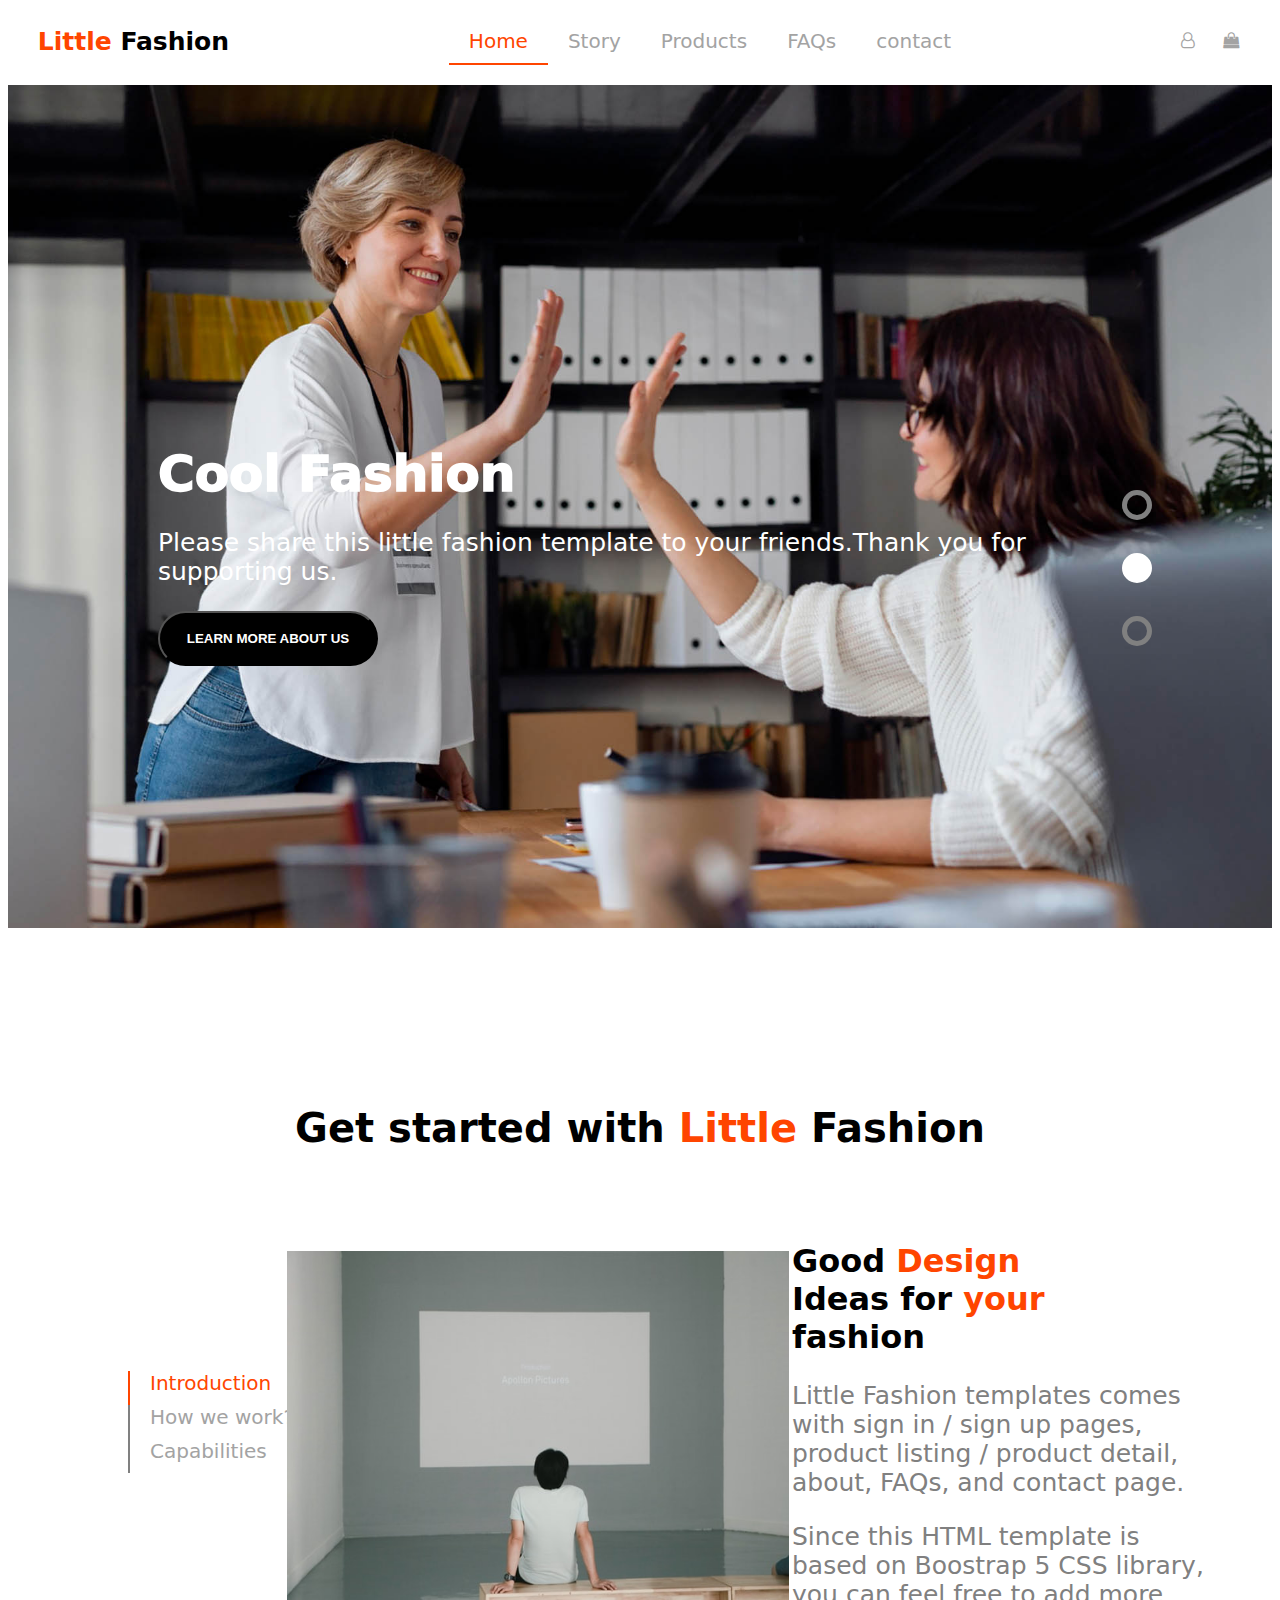
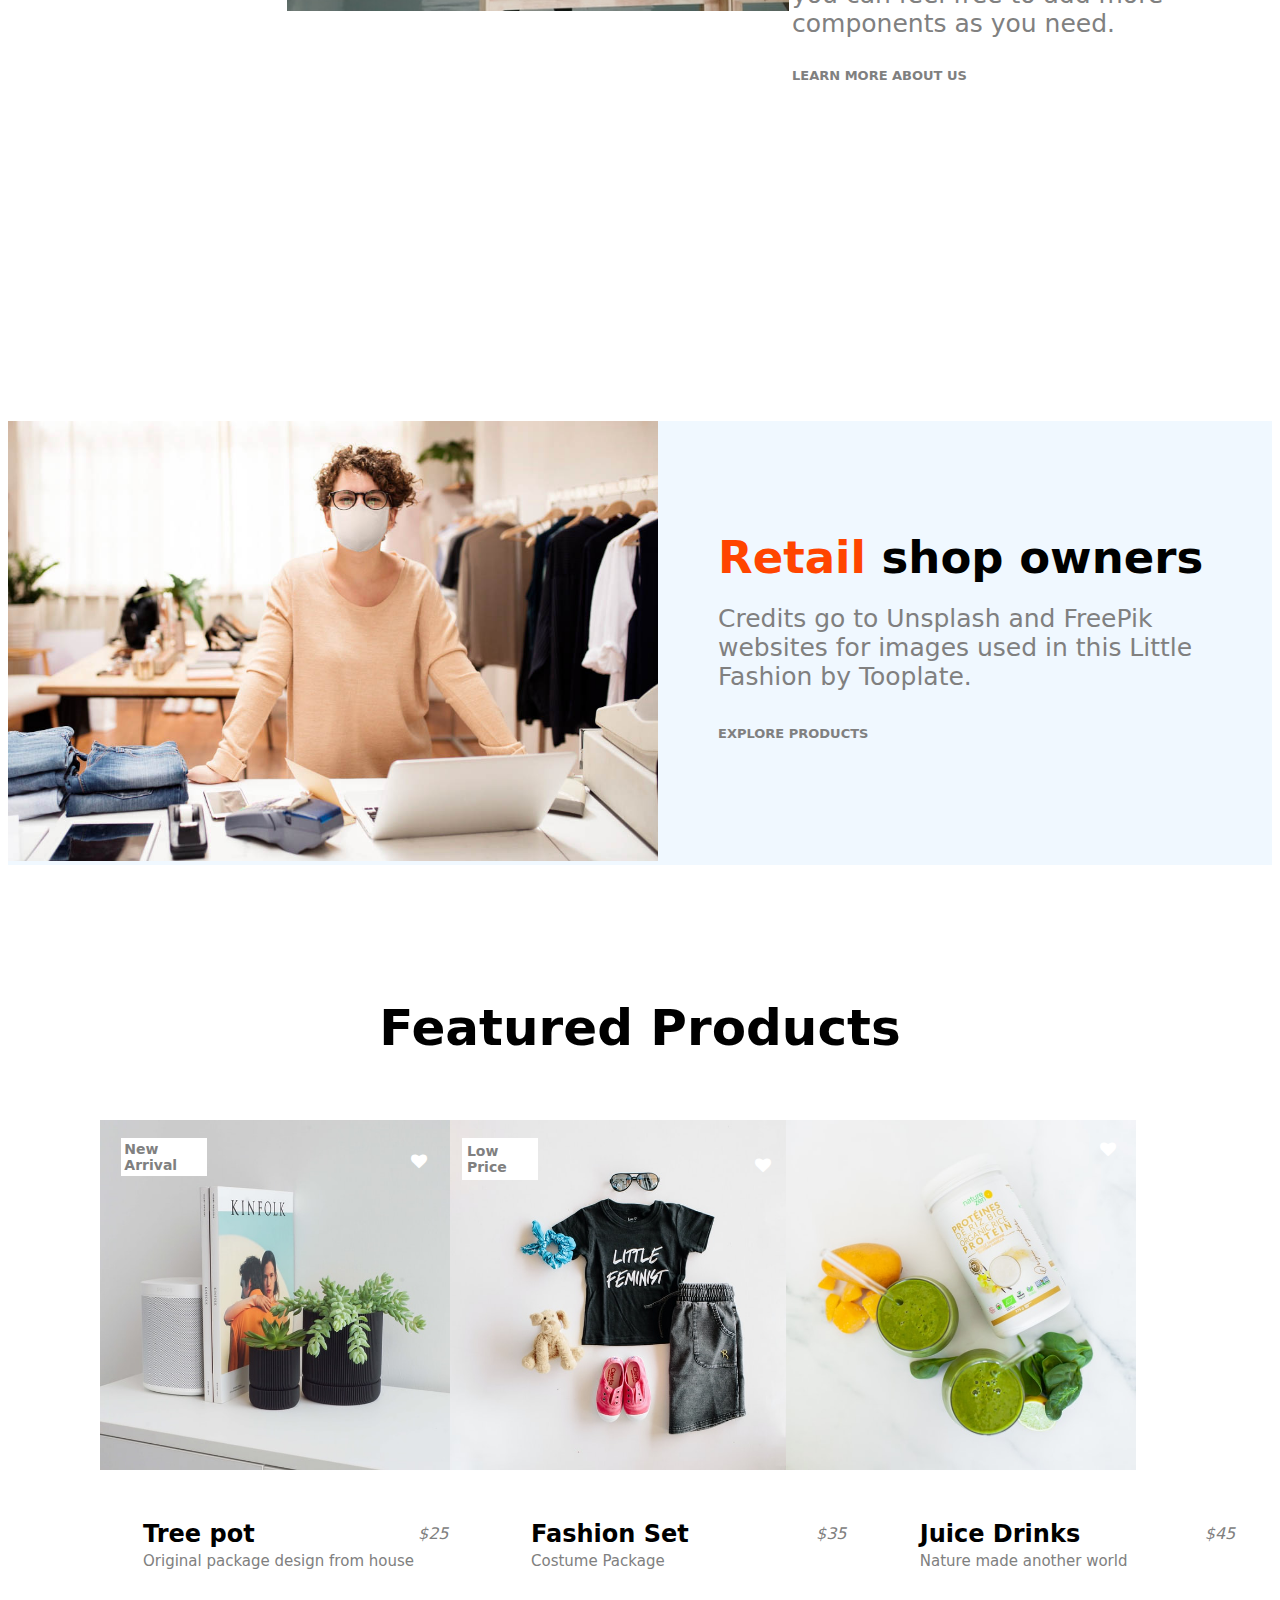
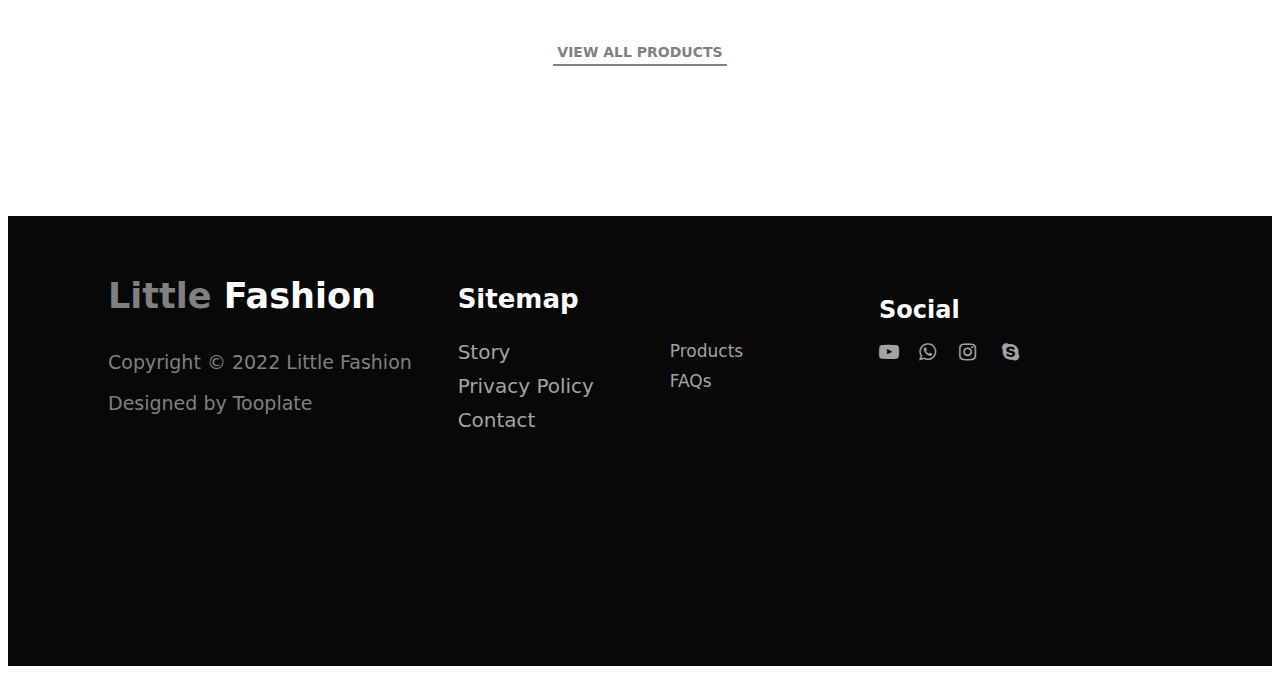
<file: index.html>
<!DOCTYPE html>
<html lang="en">
<head>
    <meta charset="UTF-8">
    <meta http-equiv="X-UA-Compatible" content="IE=edge">
    <meta name="viewport" content="width=device-width, initial-scale=1.0">
    <title>Little Fashion</title>
    <link rel="stylesheet" href="https://cdnjs.cloudflare.com/ajax/libs/font-awesome/4.7.0/css/font-awesome.min.css">
    <link href="https://fonts.googleapis.com/css2?family=Inter:wght@100;300;400;700;900&display=swap" rel="stylesheet">
    <link rel="stylesheet" href="1.css">
</head>
<body>
    <header>
        <div class="burger">
            <div class="container" onclick="myFunction(this)">
                <div class="bar1"></div>
                <div class="bar2"></div>
                <div class="bar3"></div>
              </div>
        </div>
        <div class="title"><p><a><span class="one">Little</span> Fashion</a></p></div>
        <div class="nav">
            <ul style="list-style-type: none;"">
                <li id="home" class="li"><a href=" ">Home</a></li>
                <li class="li"><a href="2.html">Story</a></li>
                <li class="li"><a href="3.html">Products</a></li>
                <li class="li"><a href="4.html">FAQs</a></li>
                <li class="li"><a href="5.html">contact</a></li>
            </ul>
        </div>
        <div class="ic">
            <a href=""><i class="fa fa-user-o" aria-hidden="true"></i></a>
            <a href=""><i class="fa fa-shopping-bag" aria-hidden="true"></i></a>
        </div>
    </header>
    <div class="MB fade">
        <div class="fade">
            <div id="img" class="fade"></div>
        </div>
        <div class="text fade">
            <div id="p1" class="p">New Design</div>
        <p id="p2" class="p">Please share this little fashion template to your friends.Thank you for<br> supporting us.</p>
        <button type="button" id="mb1" class="b1">EXPLORE PRODUCTS</button>
    </div>
            <div id="c1" onclick="slider(0)" class="c active"></div>
            <div id="c2" onclick="slider(1)" class="c"></div>
            <div id="c3" onclick="slider(2)" class="c"></div>
    </div>
    <div class="text2"><p>Get started with <span class="one"> Little </span> Fashion</p></div>
    <div class="box3">
        <div id="li2">
            <ul style="list-style-type: none;">
            <li id="intro"><a href="">Introduction</a></li>
            <li><a href="">How we work?</a></li>
            <li><a href="">Capabilities</a></li>
            </ul>
        </div>
        <div id="j3">
            <img src="3.jpg">
        </div>
        <div id="p3">
            <h1>Good <span class="one">Design</span> <br>Ideas for <span class="one"> your </span> fashion</h1>
            <p>Little Fashion templates comes with sign in / sign up pages, product listing / product detail, about, FAQs, and contact page.</p>
            <p>Since this HTML template is based on Boostrap 5 CSS library, you can feel free to add more components as you need.</p>
            <h3><a href="" style="text-decoration: none;">LEARN MORE ABOUT US</a></h3>
        </div>
    </div>
    <div class="box4">
        <div id="j4">
           <img src="4.jpg">
        </div>
        <div id="rso">
           <h1><span class="one">Retail</span> shop owners</h1>
           <p>Credits go to Unsplash and FreePik websites for images used in this Little Fashion by Tooplate.</p>
           <h3><a href="" style="text-decoration: none;">EXPLORE PRODUCTS</a></h3>
        </div>
    </div>
    <div class="box5">
        <h1>Featured Products</h1>
    </div>
    <div class="box6">
       <div id="pp1">
        <a><img src="p1.jpg"></a>
        <p>New Arrival</p>
        <i class="fa fa-heart" aria-hidden="true"></i>
       </div>
       <div id="pp2">
        <a><img src="p2.jpg"></a>
        <p>Low Price</p>
        <i class="fa fa-heart" aria-hidden="true"></i>
       </div>
       <div id="pp3">
        <a><img src="p3.jpg"></a>
        <i class="fa fa-heart" aria-hidden="true"></i>
       </div>
    </div>
    <div class="box7">
        <div id="b7">
            <h2><a href=" ">Tree pot</a></h2>
            <i>$25</i>
            <p>Original package design from house</p>
        </div>
        <div id="b71">
            <h2><a href=" ">Fashion Set</a></h2>
            <i>$35</i>
            <p>Costume Package</p>
        </div>
        <div id="b72">
            <h2><a href=" ">Juice Drinks</a></h2>
            <i>$45</i>
            <p>Nature made another world</p>
        </div>
    </div>
    <div class="box8">
        <a href=" ">VIEW ALL PRODUCTS</a>
    </div>
    <div class="box9">
        <div id="b91">
            <p id="b911"><a href=" ">Little</a> Fashion</p>
            <p id="b912">Copyright © 2022 Little Fashion</p>
            <p id="b913">Designed by <a href=" ">Tooplate</a></p>
        </div>
        <div id="b92">
            <p id="b921">Sitemap</p>
            <ul style="list-style-type: none;">
               <li><a href=" ">Story</a></li>
               <li><a href=" ">Privacy Policy</a></li>
               <li><a href=" ">Contact</a></li>
            </ul>
        </div>
        <div id="b93">
           <ul style="list-style-type: none;">
               <li><a href=" ">Products</a></li>
               <li><a href=" ">FAQs</a></li>
        </ul>
        </div>
        <div id="b94">
            <h2>Social</h2>
            <ul style="list-style-type: none;">
               <li><a href=" "><i class="fa fa-youtube-play" aria-hidden="true"></i></a></li>
               <li><a href=" "><i class="fa fa-whatsapp" aria-hidden="true"></i></a></li>
               <li><a href=" "><i class="fa fa-instagram" aria-hidden="true"></i></a></li>
               <li><a href=" "><i class="fa fa-skype" aria-hidden="true"></i></a></li>
            </ul>
        </div>
    </div>
    <script src="1.js"></script>
</body>
</html>
</file>
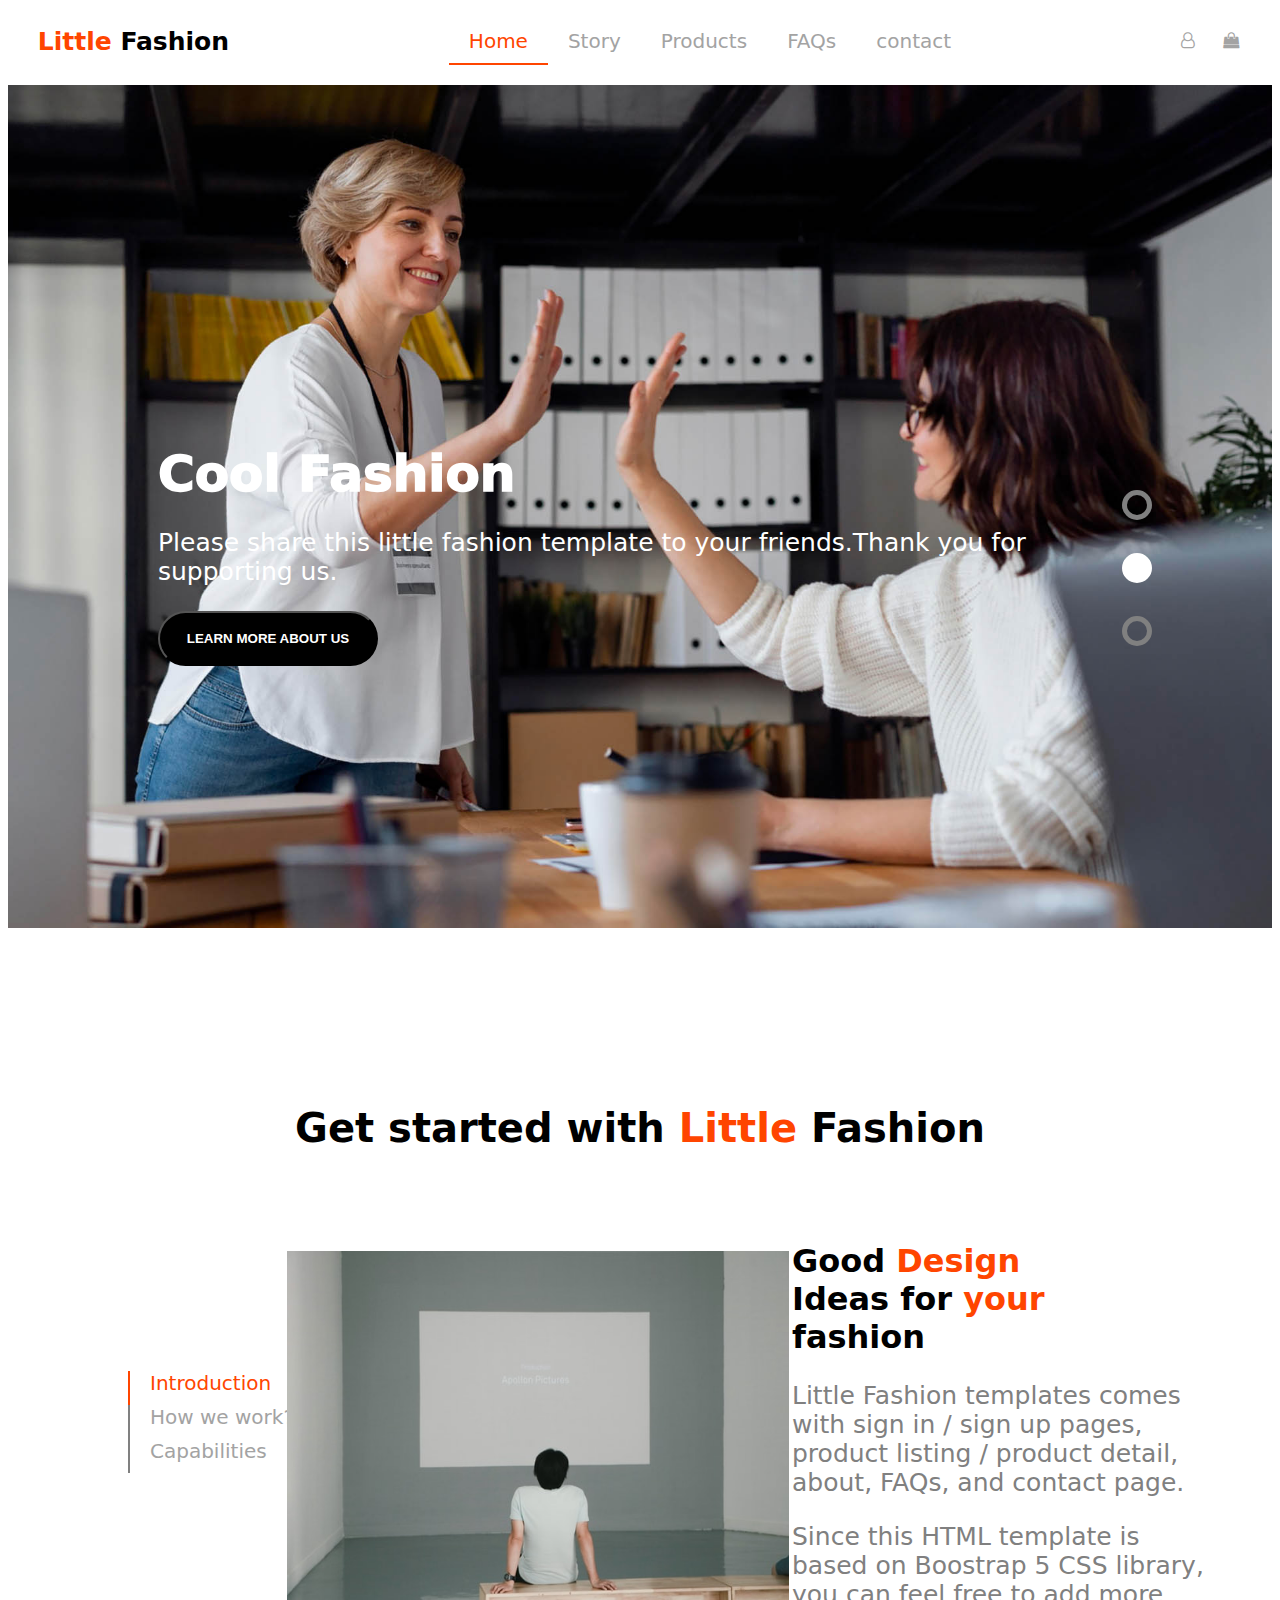
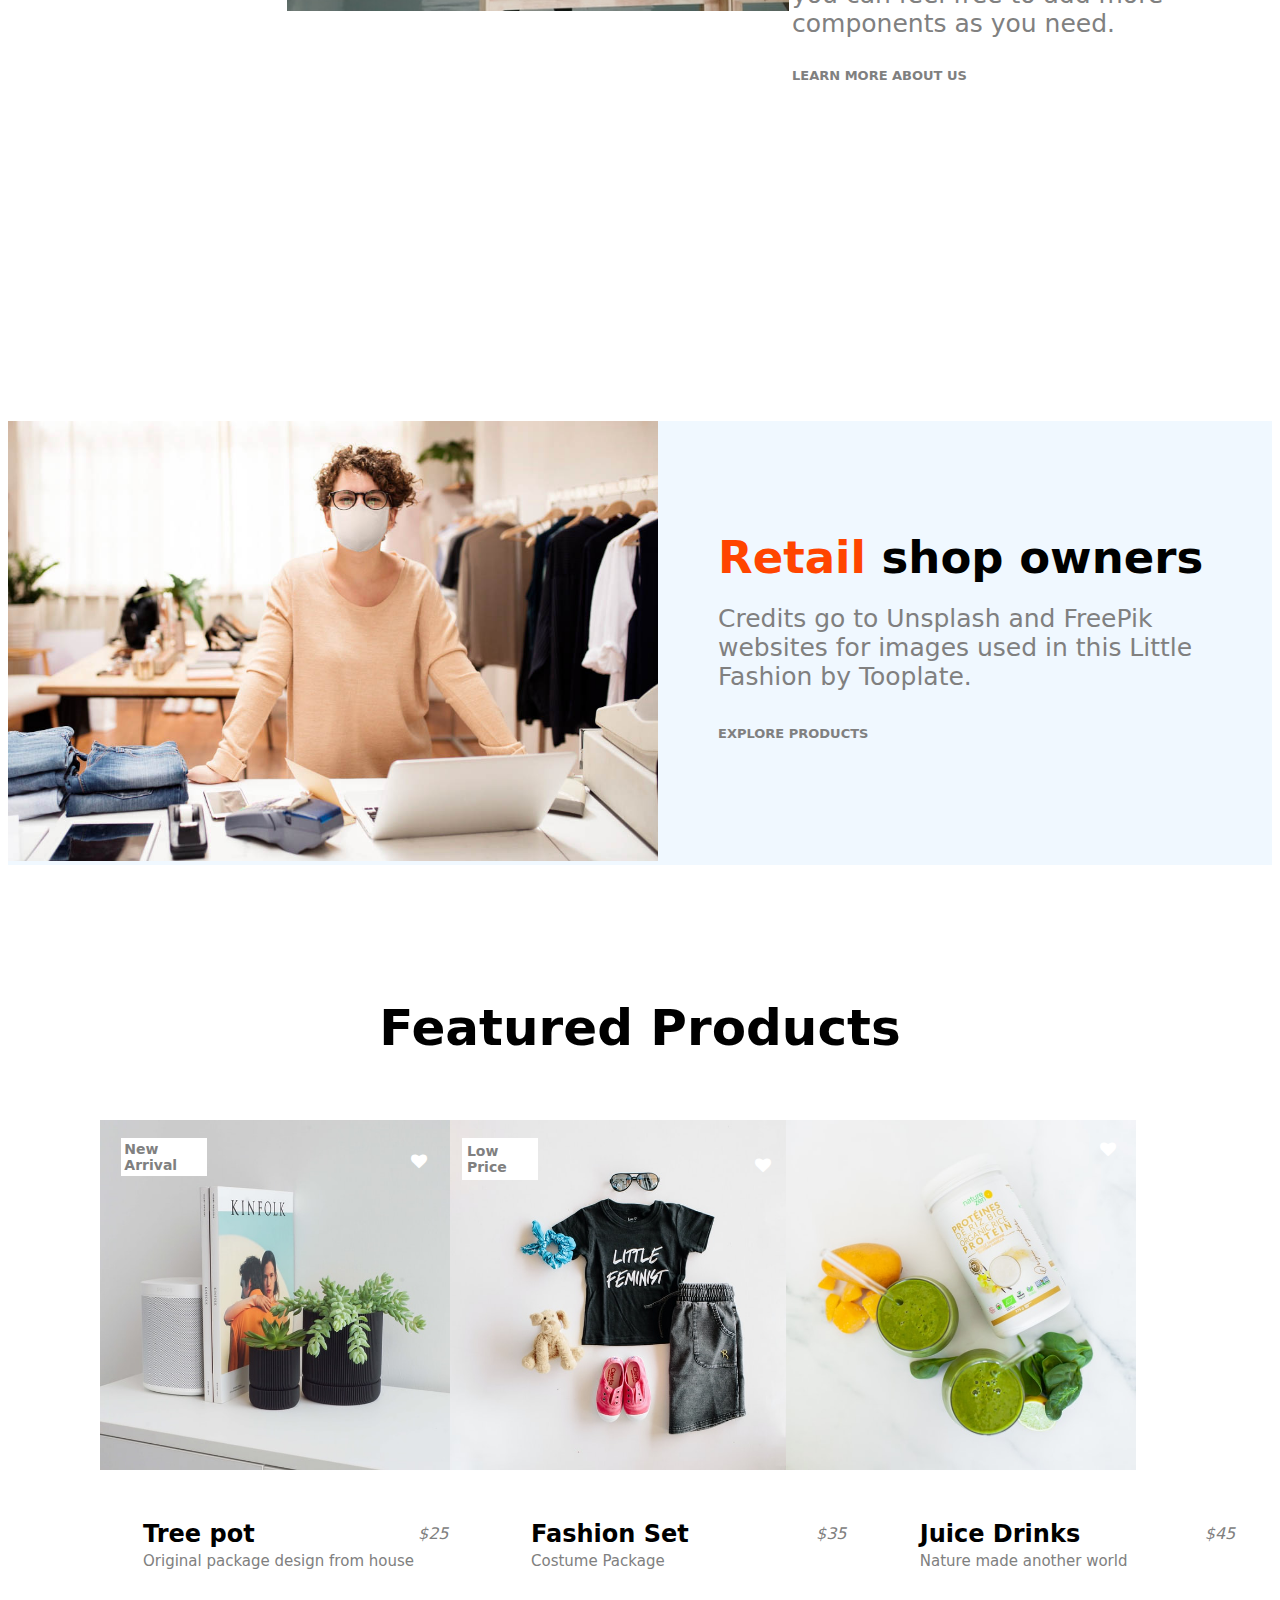
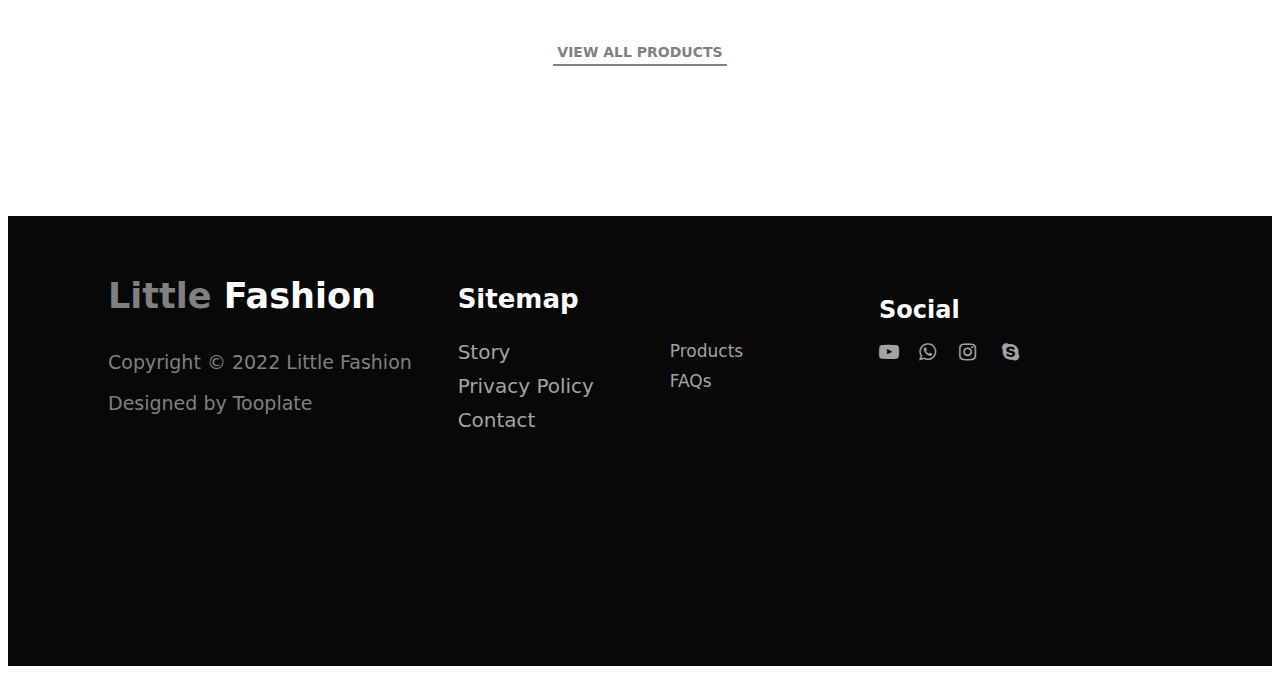
<file: 1.html>
<!DOCTYPE html>
<html lang="en">
<head>
    <meta charset="UTF-8">
    <meta http-equiv="X-UA-Compatible" content="IE=edge">
    <meta name="viewport" content="width=device-width, initial-scale=1.0">
    <title>Little Fashion</title>
    <link rel="stylesheet" href="https://cdnjs.cloudflare.com/ajax/libs/font-awesome/4.7.0/css/font-awesome.min.css">
    <link href="https://fonts.googleapis.com/css2?family=Inter:wght@100;300;400;700;900&display=swap" rel="stylesheet">
    <link rel="stylesheet" href="1.css">
</head>
<body>
    <header>
        <div class="burger">
            <div class="container" onclick="myFunction(this)">
                <div class="bar1"></div>
                <div class="bar2"></div>
                <div class="bar3"></div>
              </div>
        </div>
        <div class="title"><p><a><span class="one">Little</span> Fashion</a></p></div>
        <div class="nav">
            <ul style="list-style-type: none;"">
                <li id="home" class="li"><a href=" ">Home</a></li>
                <li class="li"><a href="2.html">Story</a></li>
                <li class="li"><a href="3.html">Products</a></li>
                <li class="li"><a href="4.html">FAQs</a></li>
                <li class="li"><a href="5.html">contact</a></li>
            </ul>
        </div>
        <div class="ic">
            <a href=""><i class="fa fa-user-o" aria-hidden="true"></i></a>
            <a href=""><i class="fa fa-shopping-bag" aria-hidden="true"></i></a>
        </div>
    </header>
    <div class="MB fade">
        <div class="fade">
            <div id="img" class="fade"></div>
        </div>
        <div class="text fade">
            <div id="p1" class="p">New Design</div>
        <p id="p2" class="p">Please share this little fashion template to your friends.Thank you for<br> supporting us.</p>
        <button type="button" id="mb1" class="b1">EXPLORE PRODUCTS</button>
    </div>
            <div id="c1" class="c active"></div>
            <div id="c2" class="c"></div>
            <div id="c3" class="c"></div>
    </div>
    <div class="text2"><p>Get started with <span class="one"> Little </span> Fashion</p></div>
    <div class="box3">
        <div id="li2">
            <ul style="list-style-type: none;">
            <li id="intro"><a href="">Introduction</a></li>
            <li><a href="">How we work?</a></li>
            <li><a href="">Capabilities</a></li>
            </ul>
        </div>
        <div id="j3">
            <img src="3.jpg">
        </div>
        <div id="p3">
            <h1>Good <span class="one">Design</span> <br>Ideas for <span class="one"> your </span> fashion</h1>
            <p>Little Fashion templates comes with sign in / sign up pages, product listing / product detail, about, FAQs, and contact page.</p>
            <p>Since this HTML template is based on Boostrap 5 CSS library, you can feel free to add more components as you need.</p>
            <h3><a href="" style="text-decoration: none;">LEARN MORE ABOUT US</a></h3>
        </div>
    </div>
    <div class="box4">
        <div id="j4">
           <img src="4.jpg">
        </div>
        <div id="rso">
           <h1><span class="one">Retail</span> shop owners</h1>
           <p>Credits go to Unsplash and FreePik websites for images used in this Little Fashion by Tooplate.</p>
           <h3><a href="" style="text-decoration: none;">EXPLORE PRODUCTS</a></h3>
        </div>
    </div>
    <div class="box5">
        <h1>Featured Products</h1>
    </div>
    <div class="box6">
       <div id="pp1">
        <a><img src="p1.jpg"></a>
        <p>New Arrival</p>
        <i class="fa fa-heart" aria-hidden="true"></i>
       </div>
       <div id="pp2">
        <a><img src="p2.jpg"></a>
        <p>Low Price</p>
        <i class="fa fa-heart" aria-hidden="true"></i>
       </div>
       <div id="pp3">
        <a><img src="p3.jpg"></a>
        <i class="fa fa-heart" aria-hidden="true"></i>
       </div>
    </div>
    <div class="box7">
        <div id="b7">
            <h2><a href=" ">Tree pot</a></h2>
            <i>$25</i>
            <p>Original package design from house</p>
        </div>
        <div id="b71">
            <h2><a href=" ">Fashion Set</a></h2>
            <i>$35</i>
            <p>Costume Package</p>
        </div>
        <div id="b72">
            <h2><a href=" ">Juice Drinks</a></h2>
            <i>$45</i>
            <p>Nature made another world</p>
        </div>
    </div>
    <div class="box8">
        <a href=" ">VIEW ALL PRODUCTS</a>
    </div>
    <div class="box9">
        <div id="b91">
            <p id="b911"><a href=" ">Little</a> Fashion</p>
            <p id="b912">Copyright © 2022 Little Fashion</p>
            <p id="b913">Designed by <a href=" ">Tooplate</a></p>
        </div>
        <div id="b92">
            <p id="b921">Sitemap</p>
            <ul style="list-style-type: none;">
               <li><a href=" ">Story</a></li>
               <li><a href=" ">Privacy Policy</a></li>
               <li><a href=" ">Contact</a></li>
            </ul>
        </div>
        <div id="b93">
           <ul style="list-style-type: none;">
               <li><a href=" ">Products</a></li>
               <li><a href=" ">FAQs</a></li>
        </ul>
        </div>
        <div id="b94">
            <h2>Social</h2>
            <ul style="list-style-type: none;">
               <li><a href=" "><i class="fa fa-youtube-play" aria-hidden="true"></i></a></li>
               <li><a href=" "><i class="fa fa-whatsapp" aria-hidden="true"></i></a></li>
               <li><a href=" "><i class="fa fa-instagram" aria-hidden="true"></i></a></li>
               <li><a href=" "><i class="fa fa-skype" aria-hidden="true"></i></a></li>
            </ul>
        </div>
    </div>
    <script src="1.js"></script>
</body>
</html>
</file>
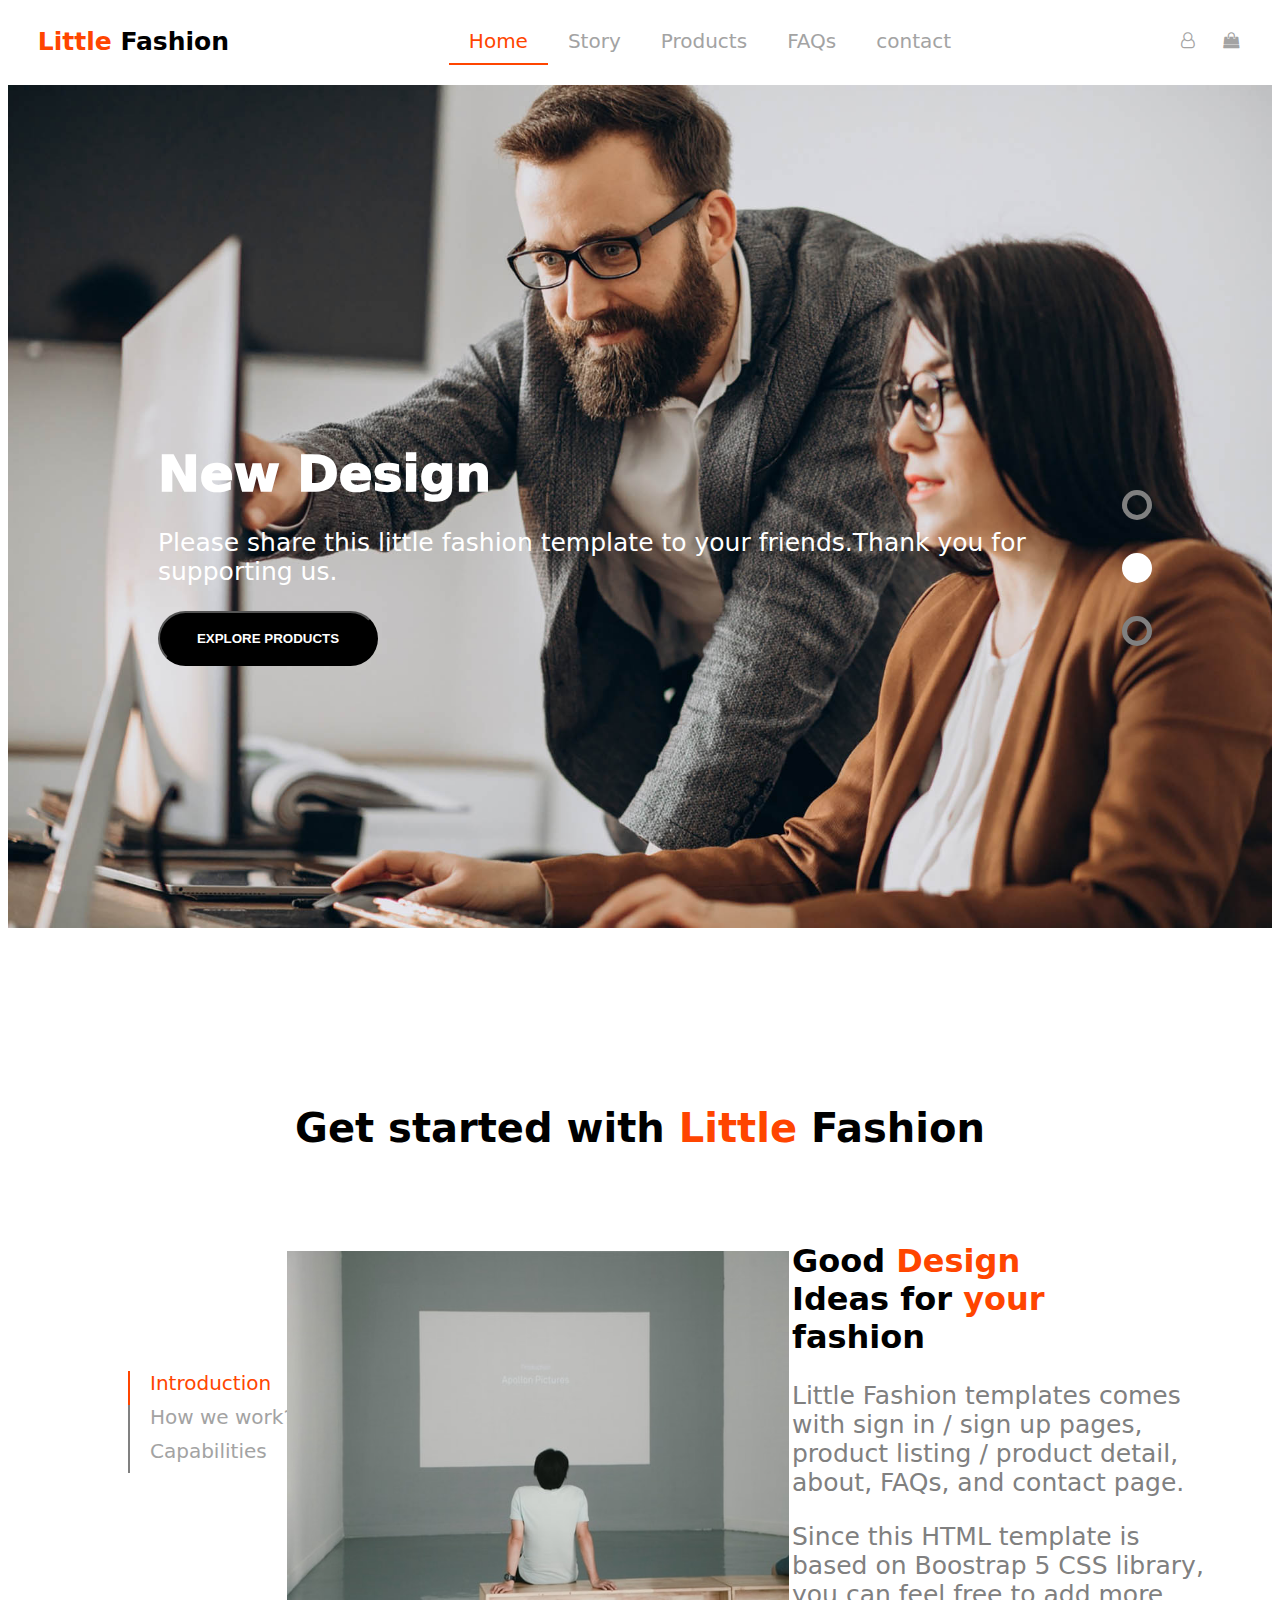
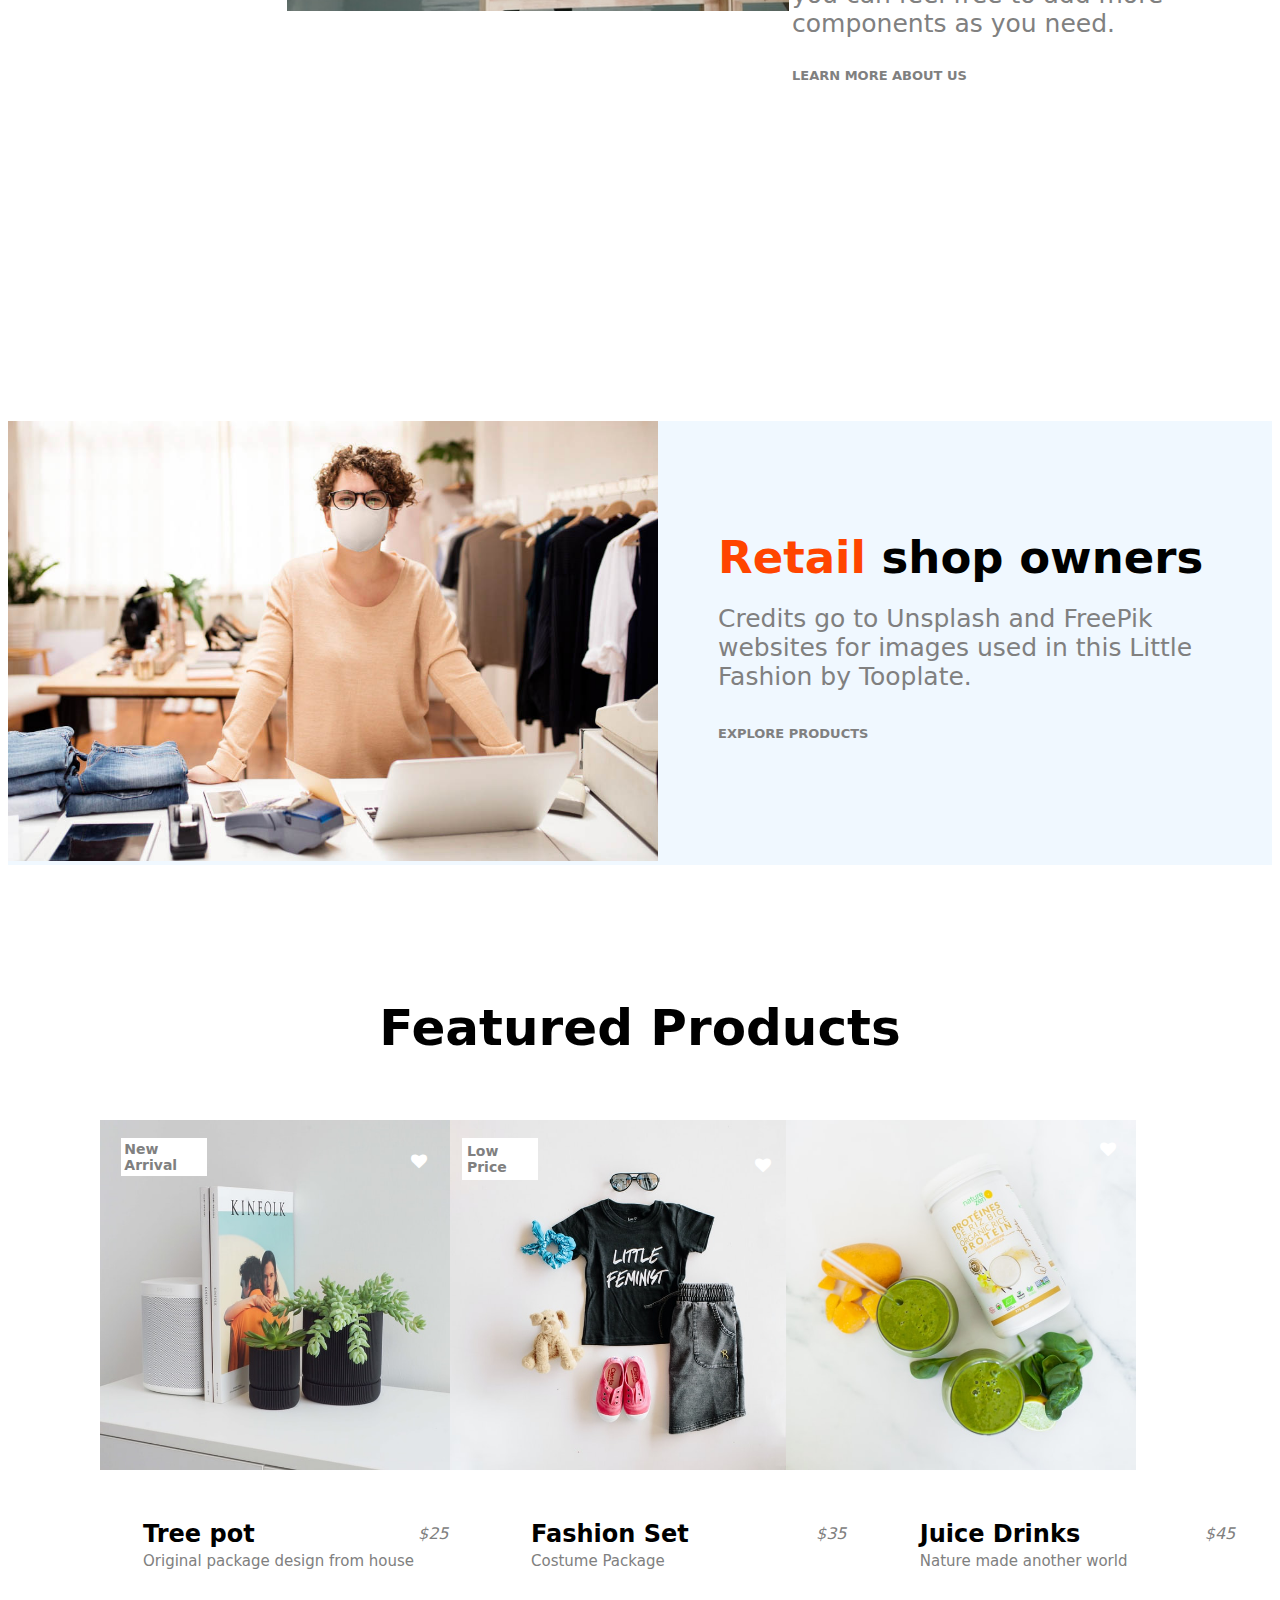
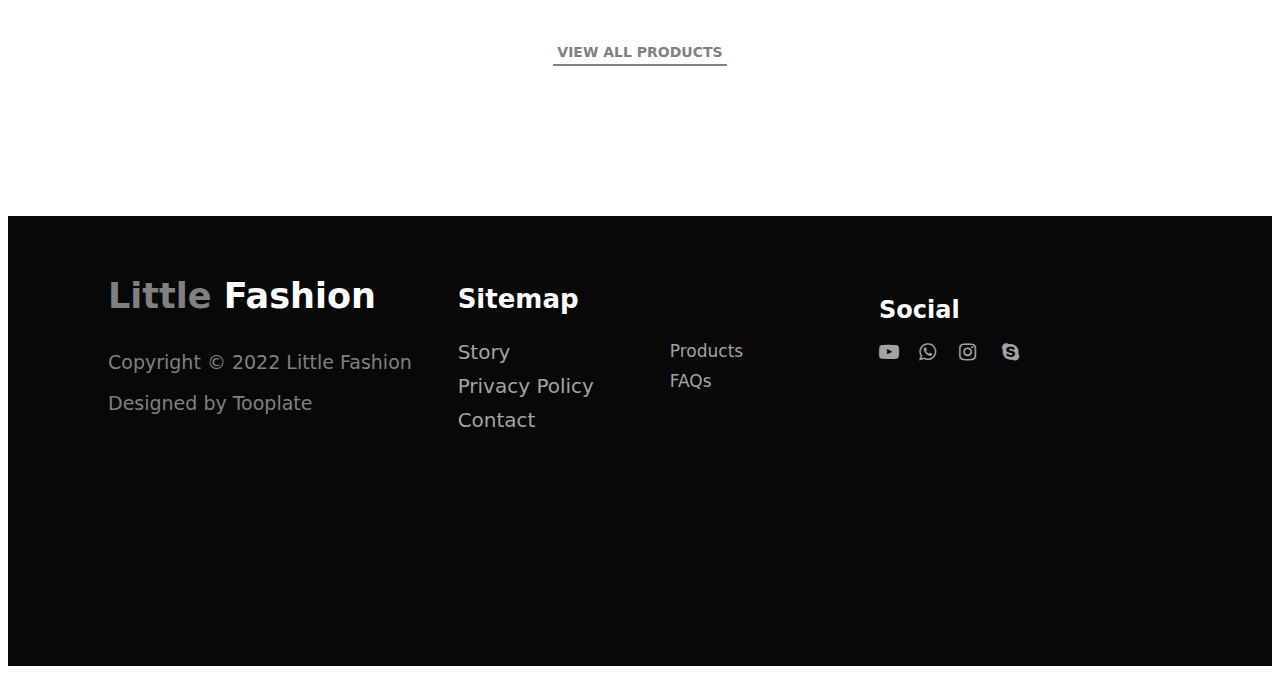
<file: 1.html.html>
<!DOCTYPE html>
<html lang="en">
<head>
    <meta charset="UTF-8">
    <meta http-equiv="X-UA-Compatible" content="IE=edge">
    <meta name="viewport" content="width=device-width, initial-scale=1.0">
    <title>Little Fashion</title>
    <link rel="stylesheet" href="https://cdnjs.cloudflare.com/ajax/libs/font-awesome/4.7.0/css/font-awesome.min.css">
    <link href="https://fonts.googleapis.com/css2?family=Inter:wght@100;300;400;700;900&display=swap" rel="stylesheet">
    <link rel="stylesheet" href="1.css">
</head>
<body>
    <script src="1.js"></script>
    <header>
        <div class="burger">
            <div class="container" onclick="myFunction(this)">
                <div class="bar1"></div>
                <div class="bar2"></div>
                <div class="bar3"></div>
              </div>
        </div>
        <div class="title"><p><a><span class="one">Little</span> Fashion</a></p></div>
        <div class="nav">
            <ul style="list-style-type: none;"">
                <li id="home" class="li"><a href=" ">Home</a></li>
                <li class="li"><a href="2.html">Story</a></li>
                <li class="li"><a href="3.html">Products</a></li>
                <li class="li"><a href="4.html">FAQs</a></li>
                <li class="li"><a href="5.html">contact</a></li>
            </ul>
        </div>
        <div class="ic">
            <a href=""><i class="fa fa-user-o" aria-hidden="true"></i></a>
            <a href=""><i class="fa fa-shopping-bag" aria-hidden="true"></i></a>
        </div>
    </header>
    <div class="MB">
        <div id="img"><img src="2.jpg"></div>
        <div class="text">
            <div id="p1" class="p">New Design</div>
        <p id="p2" class="p">Please share this little fashion template to your friends.Thank you for<br> supporting us.</p>
        <button type="button" id="mb1" class="b1">EXPLORE PRODUCTS</button>
    </div>
            <div id="c1" class="c"></div>
            <div id="c2" class="c"></div>
            <div id="c3" class="c"></div>
    </div>
    <div class="text2"><p>Get started with <span class="one"> Little </span> Fashion</p></div>
    <div class="box3">
        <div id="li2">
            <ul style="list-style-type: none;">
            <li id="intro"><a href="">Introduction</a></li>
            <li><a href="">How we work?</a></li>
            <li><a href="">Capabilities</a></li>
            </ul>
        </div>
        <div id="j3">
            <img src="3.jpg">
        </div>
        <div id="p3">
            <h1>Good <span class="one">Design</span> <br>Ideas for <span class="one"> your </span> fashion</h1>
            <p>Little Fashion templates comes with sign in / sign up pages, product listing / product detail, about, FAQs, and contact page.</p>
            <p>Since this HTML template is based on Boostrap 5 CSS library, you can feel free to add more components as you need.</p>
            <h3><a href="" style="text-decoration: none;">LEARN MORE ABOUT US</a></h3>
        </div>
    </div>
    <div class="box4">
        <div id="j4">
           <img src="4.jpg">
        </div>
        <div id="rso">
           <h1><span class="one">Retail</span> shop owners</h1>
           <p>Credits go to Unsplash and FreePik websites for images used in this Little Fashion by Tooplate.</p>
           <h3><a href="" style="text-decoration: none;">EXPLORE PRODUCTS</a></h3>
        </div>
    </div>
    <div class="box5">
        <h1>Featured Products</h1>
    </div>
    <div class="box6">
       <div id="pp1">
        <a><img src="p1.jpg"></a>
        <p>New Arrival</p>
        <i class="fa fa-heart" aria-hidden="true"></i>
       </div>
       <div id="pp2">
        <a><img src="p2.jpg"></a>
        <p>Low Price</p>
        <i class="fa fa-heart" aria-hidden="true"></i>
       </div>
       <div id="pp3">
        <a><img src="p3.jpg"></a>
        <i class="fa fa-heart" aria-hidden="true"></i>
       </div>
    </div>
    <div class="box7">
        <div id="b7">
            <h2><a href=" ">Tree pot</a></h2>
            <i>$25</i>
            <p>Original package design from house</p>
        </div>
        <div id="b71">
            <h2><a href=" ">Fashion Set</a></h2>
            <i>$35</i>
            <p>Costume Package</p>
        </div>
        <div id="b72">
            <h2><a href=" ">Juice Drinks</a></h2>
            <i>$45</i>
            <p>Nature made another world</p>
        </div>
    </div>
    <div class="box8">
        <a href=" ">VIEW ALL PRODUCTS</a>
    </div>
    <div class="box9">
        <div id="b91">
            <p id="b911"><a href=" ">Little</a> Fashion</p>
            <p id="b912">Copyright © 2022 Little Fashion</p>
            <p id="b913">Designed by <a href=" ">Tooplate</a></p>
        </div>
        <div id="b92">
            <p id="b921">Sitemap</p>
            <ul style="list-style-type: none;">
               <li><a href=" ">Story</a></li>
               <li><a href=" ">Privacy Policy</a></li>
               <li><a href=" ">Contact</a></li>
            </ul>
        </div>
        <div id="b93">
           <ul style="list-style-type: none;">
               <li><a href=" ">Products</a></li>
               <li><a href=" ">FAQs</a></li>
        </ul>
        </div>
        <div id="b94">
            <h2>Social</h2>
            <ul style="list-style-type: none;">
               <li><a href=" "><i class="fa fa-youtube-play" aria-hidden="true"></i></a></li>
               <li><a href=" "><i class="fa fa-whatsapp" aria-hidden="true"></i></a></li>
               <li><a href=" "><i class="fa fa-instagram" aria-hidden="true"></i></a></li>
               <li><a href=" "><i class="fa fa-skype" aria-hidden="true"></i></a></li>
            </ul>
        </div>
    </div>
</body>
</html>
</file>
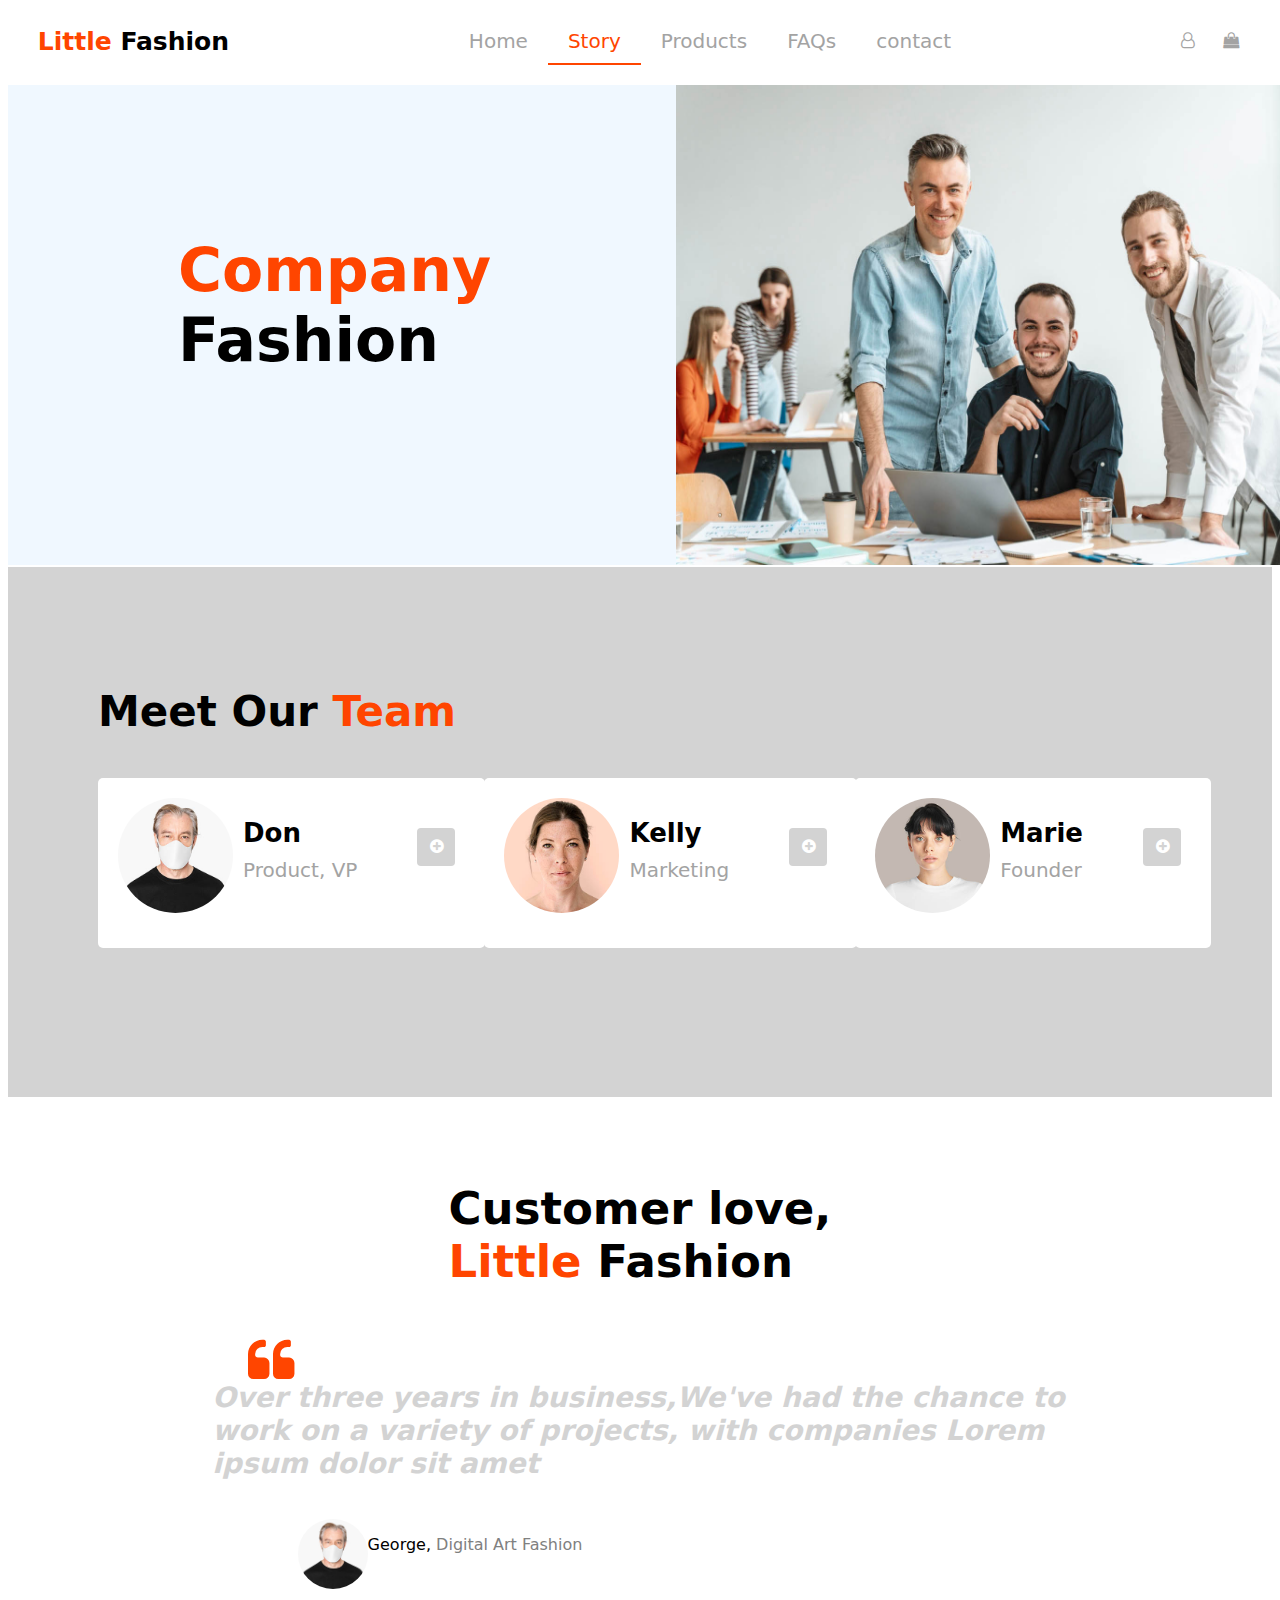
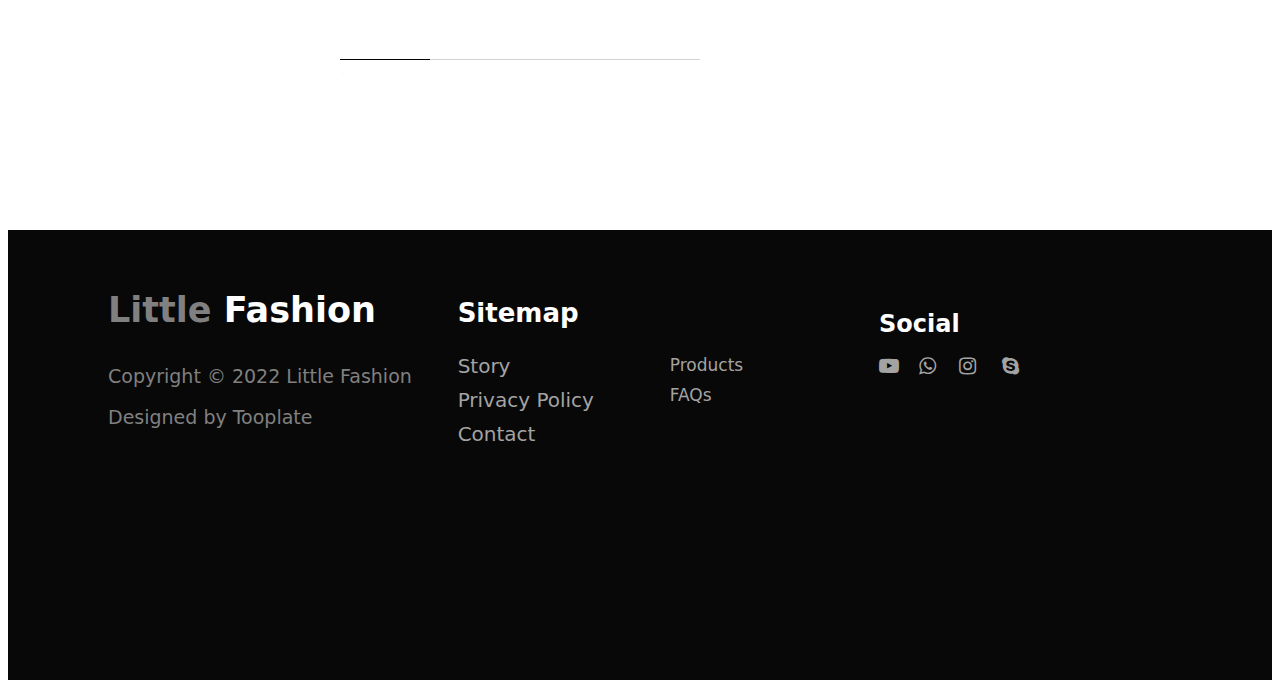
<file: 2.html>
<!DOCTYPE html>
<html lang="en">
<head>
  <meta charset="UTF-8">
  <meta http-equiv="X-UA-Compatible" content="IE=edge">
  <meta name="viewport" content="width=device-width, initial-scale=1.0">
  <title>Story</title>
  <link rel="stylesheet" href="https://cdnjs.cloudflare.com/ajax/libs/font-awesome/4.7.0/css/font-awesome.min.css">
  <link href="https://fonts.googleapis.com/css2?family=Inter:wght@100;300;400;700;900&display=swap" rel="stylesheet">
  <link rel="stylesheet" href="2.css">
</head>
<body>
  <script src="2.js"></script>
  <header>
      <div class="burger">
          <div class="container" onclick="myFunction(this)">
              <div class="bar1"></div>
              <div class="bar2"></div>
              <div class="bar3"></div>
            </div>
      </div>
      <div class="title"><p><a><span class="one">Little</span> Fashion</a></p></div>
      <div class="nav">
          <ul style="list-style-type: none;"">
              <li class="li"><a href="index.html">Home</a></li>
              <li id="story" class="li"><a href=" ">Story</a></li>
              <li class="li"><a href="3.html">Products</a></li>
              <li class="li"><a href="4.html">FAQs</a></li>
              <li class="li"><a href="5.html">contact</a></li>
          </ul>
      </div>
      <div class="ic">
          <a href=""><i class="fa fa-user-o" aria-hidden="true"></i></a>
          <a href=""><i class="fa fa-shopping-bag" aria-hidden="true"></i></a>
      </div>
  </header>
  <div class="box2">
    <div id="b21">
      <p><span class="one">Company</span><br> Fashion</p>
    </div>
    <div id="b22">
      <img src="5.jpg">
    </div>
  </div>
  <div class="box3">
    <div id="mot">
       <p>Meet Our <span class="one"> Team</span></p>
    </div>
    <div class="team">
      <div id="don">
        <img src="don.jpg">
        <ul style="list-style-type: none;">
        <li class="D">Don</li>
        <li>Product, VP</li>
      </ul><div id="pl1"><i class="fa fa-plus-circle" aria-hidden="true"></i></div>
      </div>
      <div id="kelly">
        <img src="kelly.jpg">
         <ul style="list-style-type: none;">
         <li class="D">Kelly</li>
         <li>Marketing</li>
        </ul><div id="pl2"><i class="fa fa-plus-circle" aria-hidden="true"></i></div>
      </div>
      <div id="marie">
        <img src="marie.jpg">
          <ul style="list-style-type: none;">
            <li class="D">Marie</li>
            <li>Founder</li>
          </ul><div id="pl3"><i class="fa fa-plus-circle" aria-hidden="true"></i></div>
      </div>
    </div>
  </div>
  <div class="box4">
    <p>Customer love,<br><span class="one">Little</span> Fashion</p>
  </div>
  <div class="box5">
    <i class="fa fa-quote-left" aria-hidden="true"></i>
  </div>
  <div class="box6">
    <i>Over three years in business,We've had the chance to<br>work on a variety of projects, with companies Lorem <br>ipsum dolor sit amet</i>
  </div>
  <div class="box7">
    <img src="don.jpg">
    <p>George,<span id="two"> Digital Art Fashion</span></p>
  </div>
  <div class="box8">
    <div class="b81">
         .
    </div>
    <div class="b82">
        .
    </div>
    <div class="b83">
        .
    </div>
    <div class="b84">
        .
    </div>
  </div>
  <div class="box9">
    <div id="b91">
        <p id="b911"><a href=" ">Little</a> Fashion</p>
        <p id="b912">Copyright © 2022 Little Fashion</p>
        <p id="b913">Designed by <a href=" ">Tooplate</a></p>
    </div>
    <div id="b92">
        <p id="b921">Sitemap</p>
        <ul style="list-style-type: none;">
           <li><a href=" ">Story</a></li>
           <li><a href=" ">Privacy Policy</a></li>
           <li><a href=" ">Contact</a></li>
        </ul>
    </div>
    <div id="b93">
       <ul style="list-style-type: none;">
           <li><a href=" ">Products</a></li>
           <li><a href=" ">FAQs</a></li>
    </ul>
    </div>
    <div id="b94">
        <h2>Social</h2>
        <ul style="list-style-type: none;">
           <li><a href=" "><i class="fa fa-youtube-play" aria-hidden="true"></i></a></li>
           <li><a href=" "><i class="fa fa-whatsapp" aria-hidden="true"></i></a></li>
           <li><a href=" "><i class="fa fa-instagram" aria-hidden="true"></i></a></li>
           <li><a href=" "><i class="fa fa-skype" aria-hidden="true"></i></a></li>
        </ul>
    </div>
</div>
</body>
</html>
</file>
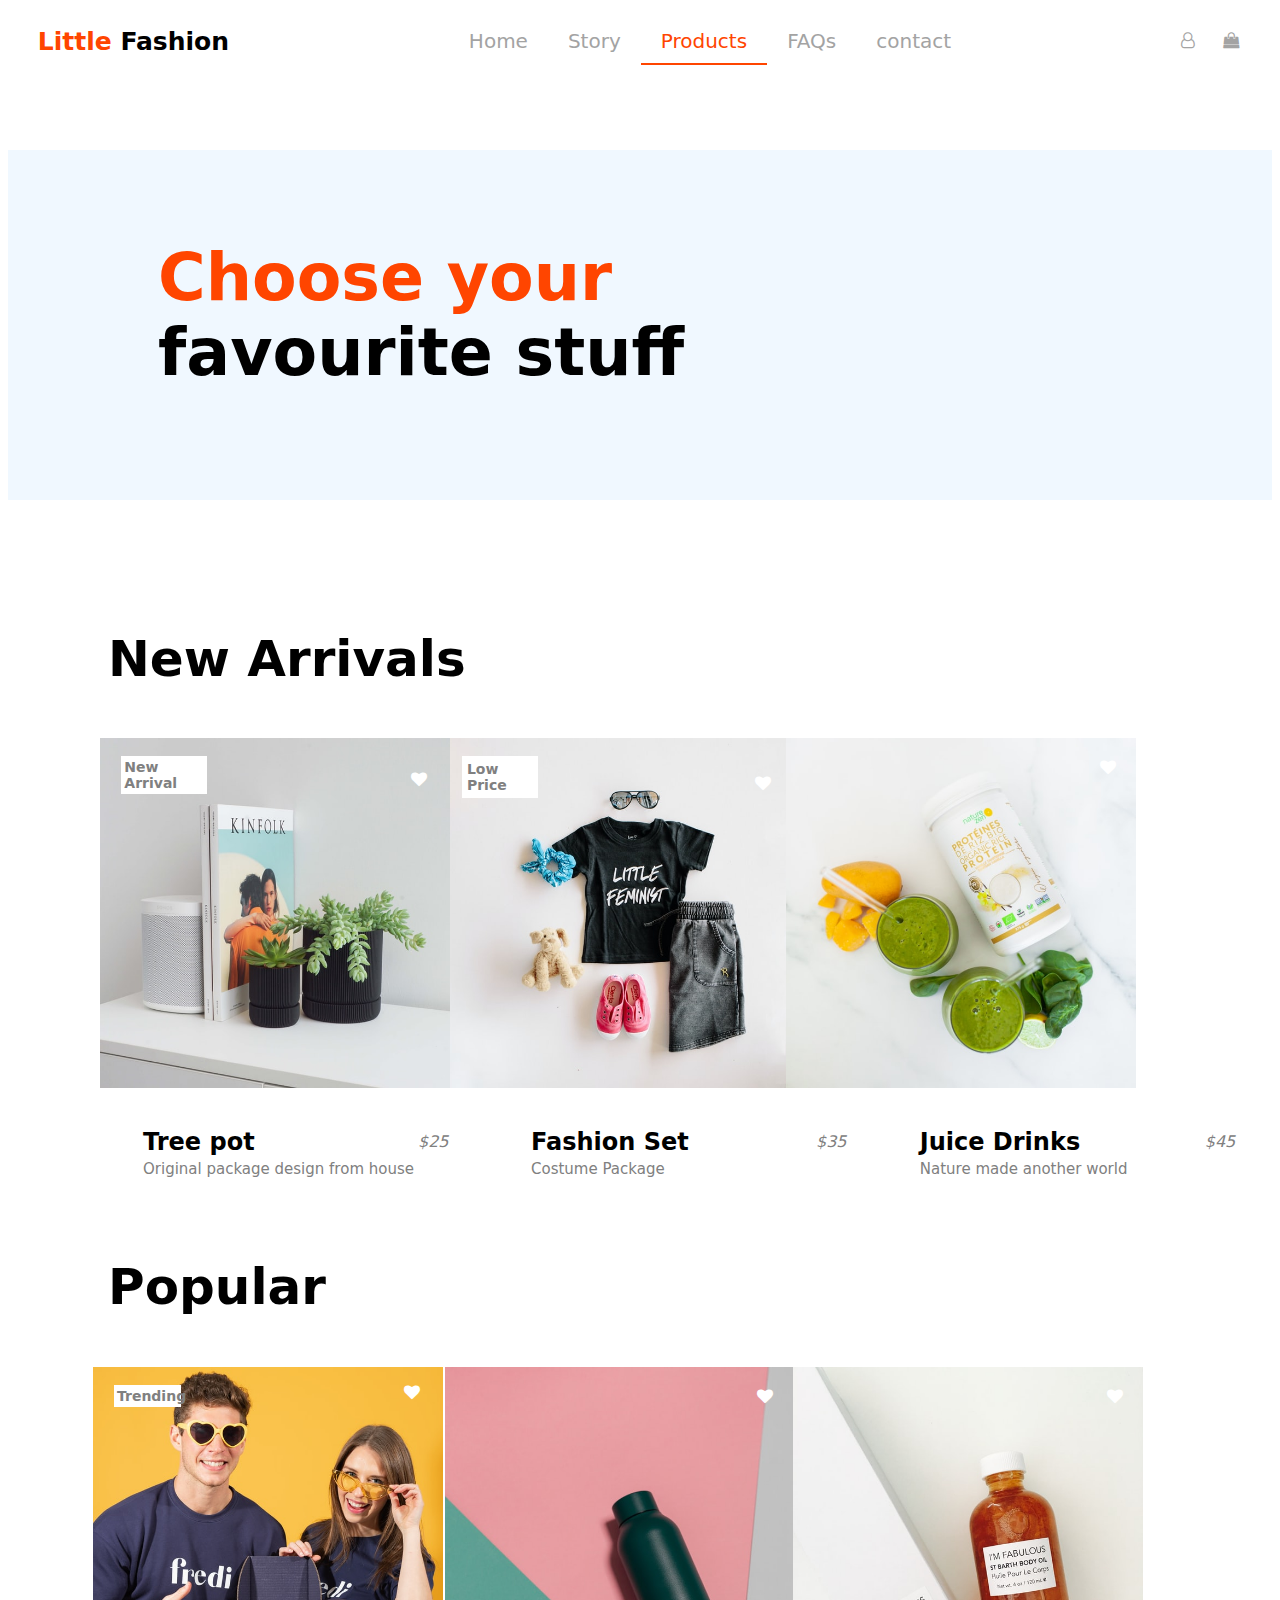
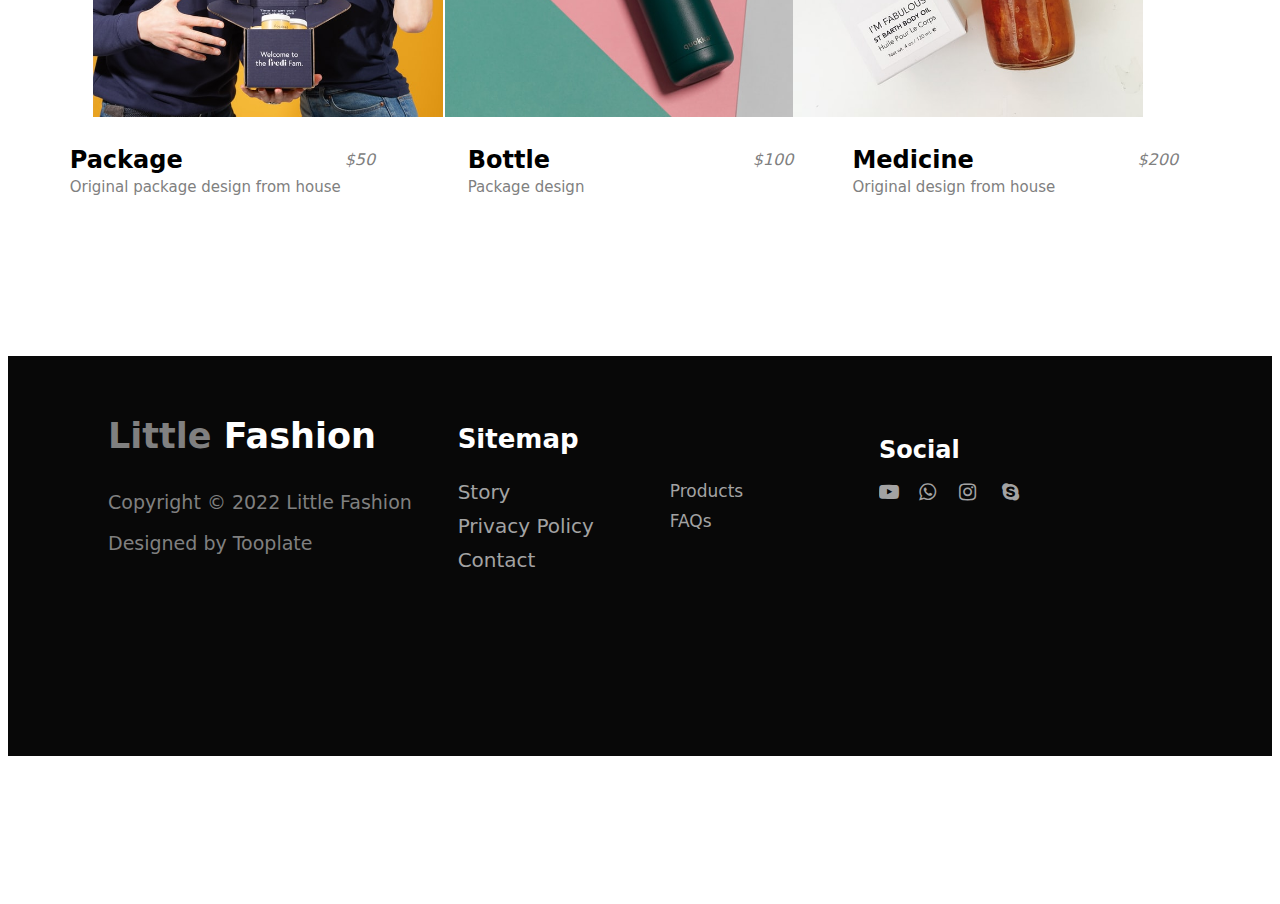
<file: 3.html>
<!DOCTYPE html>
<html lang="en">
<head>
    <meta charset="UTF-8">
    <meta http-equiv="X-UA-Compatible" content="IE=edge">
    <meta name="viewport" content="width=device-width, initial-scale=1.0">
    <title>Products</title>
    <link rel="stylesheet" href="https://cdnjs.cloudflare.com/ajax/libs/font-awesome/4.7.0/css/font-awesome.min.css">
    <link href="https://fonts.googleapis.com/css2?family=Inter:wght@100;300;400;700;900&display=swap" rel="stylesheet">
    <link rel="stylesheet" href="3.css">
</head>
<body>
    <script src="3.js"></script>
    <header>
        <div class="burger">
            <div class="container" onclick="myFunction(this)">
                <div class="bar1"></div>
                <div class="bar2"></div>
                <div class="bar3"></div>
              </div>
        </div>
        <div class="title"><p><a><span class="one">Little</span> Fashion</a></p></div>
        <div class="nav">
            <ul style="list-style-type: none;"">
                <li class="li"><a href="index.html">Home</a></li>
                <li class="li"><a href="2.html">Story</a></li>
                <li id="product" class="li"><a href=" ">Products</a></li>
                <li class="li"><a href="4.html">FAQs</a></li>
                <li class="li"><a href="5.html">contact</a></li>
            </ul>
        </div>
        <div class="ic">
            <a href=""><i class="fa fa-user-o" aria-hidden="true"></i></a>
            <a href=""><i class="fa fa-shopping-bag" aria-hidden="true"></i></a>
        </div>
    </header>
    <div class="box2">
        <p><span class="one">Choose your </span><br>favourite stuff</p>
    </div>
    <div class="box3">
        <p>New Arrivals</p>
    </div>
    <div class="box4">
        <div id="pp1">
         <a><img src="p1.jpg"></a>
         <p>New Arrival</p>
         <i class="fa fa-heart" aria-hidden="true"></i>
        </div>
        <div id="pp2">
         <a><img src="p2.jpg"></a>
         <p>Low Price</p>
         <i class="fa fa-heart" aria-hidden="true"></i>
        </div>
        <div id="pp3">
         <a><img src="p3.jpg"></a>
         <i class="fa fa-heart" aria-hidden="true"></i>
        </div>
     </div>
     <div class="box5">
        <div id="b7">
            <h2><a href=" ">Tree pot</a></h2>
            <i>$25</i>
            <p>Original package design from house</p>
        </div>
        <div id="b71">
            <h2><a href=" ">Fashion Set</a></h2>
            <i>$35</i>
            <p>Costume Package</p>
        </div>
        <div id="b72">
            <h2><a href=" ">Juice Drinks</a></h2>
            <i>$45</i>
            <p>Nature made another world</p>
        </div>
    </div>
    <div class="box6">
        <p>Popular</p>
    </div>
    <div class="box7">
        <div id="pp4">
            <a><img src="p4.jpg"></a>
            <p>Trending</p>
            <i class="fa fa-heart" aria-hidden="true"></i>
           </div>
           <div id="pp5">
            <a><img src="p5.jpg"></a>
            <i class="fa fa-heart" aria-hidden="true"></i>
           </div>
           <div id="pp6">
            <a><img src="p6.jpg"></a>
            <i class="fa fa-heart" aria-hidden="true"></i>
           </div>
    </div>
    <div class="box8">
        <div id="b8">
            <h2><a href=" ">Package</a></h2>
            <i>$50</i>
            <p>Original package design from house</p>
        </div>
        <div id="b81">
            <h2><a href=" ">Bottle</a></h2>
            <i>$100</i>
            <p>Package design</p>
        </div>
        <div id="b82">
            <h2><a href=" ">Medicine</a></h2>
            <i>$200</i>
            <p>Original design from house</p>
        </div>
    </div>
    <div class="box9">
        <div id="b91">
            <p id="b911"><a href=" ">Little</a> Fashion</p>
            <p id="b912">Copyright © 2022 Little Fashion</p>
            <p id="b913">Designed by <a href=" ">Tooplate</a></p>
        </div>
        <div id="b92">
            <p id="b921">Sitemap</p>
            <ul style="list-style-type: none;">
               <li><a href=" ">Story</a></li>
               <li><a href=" ">Privacy Policy</a></li>
               <li><a href=" ">Contact</a></li>
            </ul>
        </div>
        <div id="b93">
           <ul style="list-style-type: none;">
               <li><a href=" ">Products</a></li>
               <li><a href=" ">FAQs</a></li>
        </ul>
        </div>
        <div id="b94">
            <h2>Social</h2>
            <ul style="list-style-type: none;">
               <li><a href=" "><i class="fa fa-youtube-play" aria-hidden="true"></i></a></li>
               <li><a href=" "><i class="fa fa-whatsapp" aria-hidden="true"></i></a></li>
               <li><a href=" "><i class="fa fa-instagram" aria-hidden="true"></i></a></li>
               <li><a href=" "><i class="fa fa-skype" aria-hidden="true"></i></a></li>
            </ul>
        </div>
    </div>
</body>
</html>
</file>
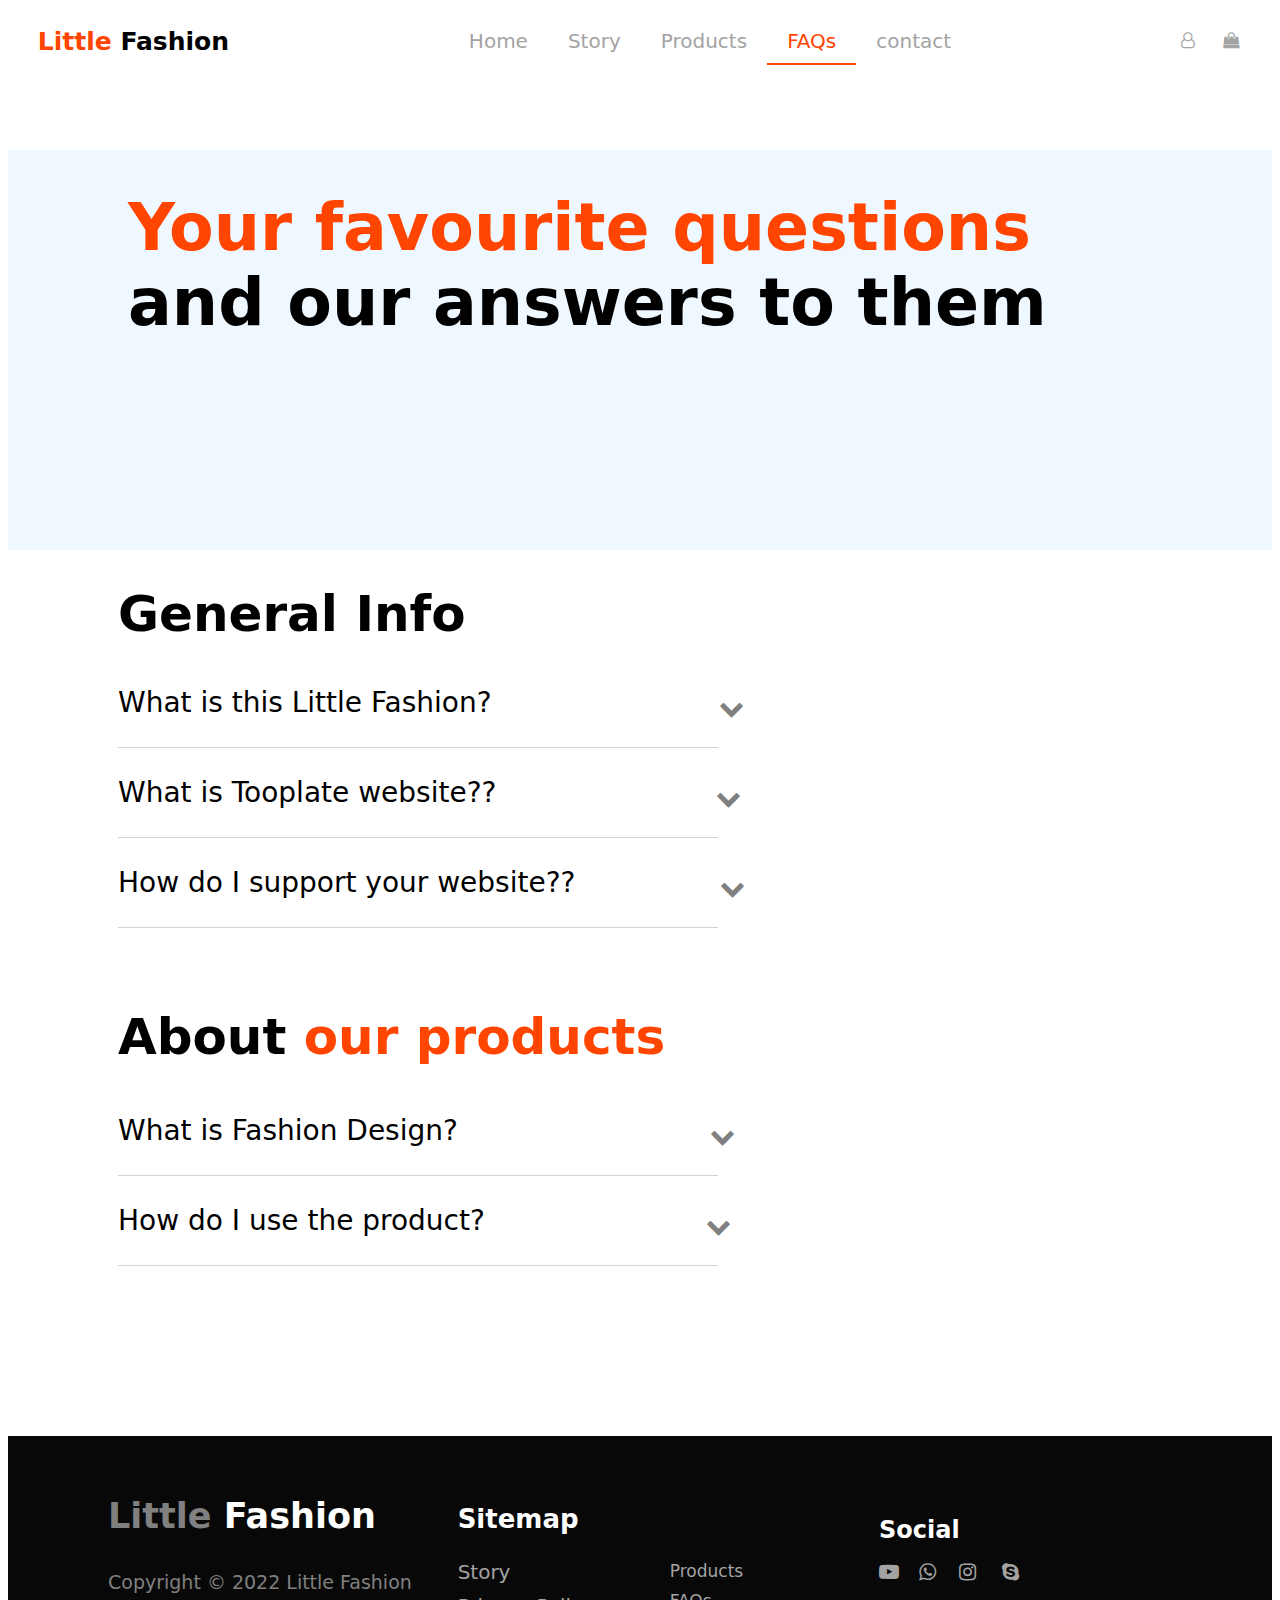
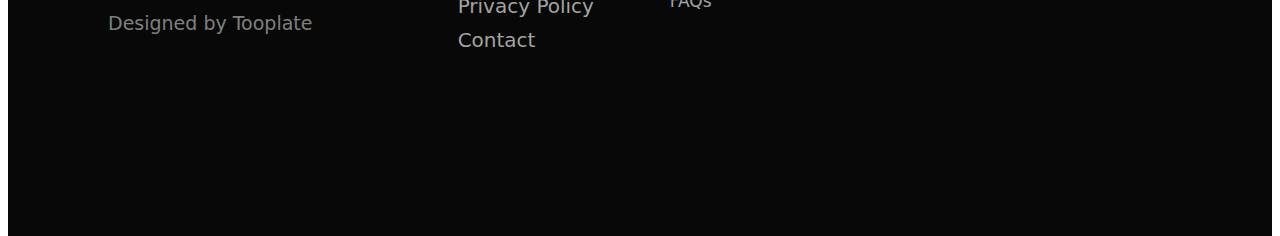
<file: 4.html>
<!DOCTYPE html>
<html lang="en">
<head>
    <meta charset="UTF-8">
    <meta http-equiv="X-UA-Compatible" content="IE=edge">
    <meta name="viewport" content="width=device-width, initial-scale=1.0">
    <title>FAQs</title>
    <link rel="stylesheet" href="https://cdnjs.cloudflare.com/ajax/libs/font-awesome/4.7.0/css/font-awesome.min.css">
    <link href="https://fonts.googleapis.com/css2?family=Inter:wght@100;300;400;700;900&display=swap" rel="stylesheet">
    <link rel="stylesheet" href="4.css">
</head>
<body>
    <header>
        <div class="burger">
            <div class="container" onclick="myFunction(this)">
                <div class="bar1"></div>
                <div class="bar2"></div>
                <div class="bar3"></div>
              </div>
        </div>
        <div class="title"><p><a><span class="one">Little</span> Fashion</a></p></div>
        <div class="nav">
            <ul style="list-style-type: none;"">
                <li class="li"><a href="index.html">Home</a></li>
                <li class="li"><a href="2.html">Story</a></li>
                <li class="li"><a href="3.html">Products</a></li>
                <li id="faq" class="li"><a href=" ">FAQs</a></li>
                <li class="li"><a href="5.html">contact</a></li>
            </ul>
        </div>
        <div class="ic">
            <a href=""><i class="fa fa-user-o" aria-hidden="true"></i></a>
            <a href=""><i class="fa fa-shopping-bag" aria-hidden="true"></i></a>
        </div>
    </header>
    <div class="box1">
        <p><span class="one">Your favourite questions </span><br>and our answers to them</p>
    </div>
    <div class="box2">
        <p>General Info</p>
    </div>
    <div class="box3 blue" onclick="dropdown(3)">
        <p>What is this Little Fashion?</p>
        <i id="ico3" class="fa fa-chevron-down" aria-hidden="true"></i>
    </div>
    <div id="box3">
        <p><span class="two">Little Fashion</span> is free Bootstrap 5 website template for everyone. There are 8 HTML pages included in this template and you can expand more pages as you<br> need.</p>
        <p>Ut enim ad minim veniam, quis nostrud exercitation ullamco laboris nisi ut aliquip ex ea commodo consequat</p>
    </div>
    <div class="box4 blue" onclick="dropdown(4)">
        <p id="box41">What is Tooplate website??</p>
        <i id="ico4" class="fa fa-chevron-down" aria-hidden="true"></i>
    </div>
    <div id="box4">
        <p>Tooplate is a great website to download free HTML website templates for your business or personal use. Tooplate website has been online for almost 8 years now. Thank you for visiting our website.</p>
    </div>
    <div class="box5 blue" onclick="dropdown(5)">
        <p id="box51">How do I support your website??</p>
        <i id="ico5" class="fa fa-chevron-down" aria-hidden="true"></i>
    </div>
    <div id="box5">
        <p>You can support our Tooplate website by sharing it to your friends or colleagues on the web or social media.</p>
    </div>
    <div class="box6">
        <p>About <span class="one">our products</span></p>
    </div>
    <div class="blue"></div>
    <div class="box7 blue" onclick="dropdown(7)">
        <p id="box71">What is Fashion Design?</p>
        <i id="ico7" class="fa fa-chevron-down" aria-hidden="true"></i>
    </div>
    <div id="box7">
        <p><span class="two">Lorem ipsum dolor </span>sit amet, consectetur adipiscing elit, sed do eiusmod tempor incididunt ut labore et dolore magna aliqua. Quis ipsum suspendisse ultrices gravida. Risus commodo viverra maecenas accumsan lacus vel facilisis.</p>
        <p>Ut enim ad minim veniam, quis nostrud exercitation ullamco laboris nisi ut aliquip ex ea commodo consequat.</p>
    </div>
    <div class="box8 blue" onclick="dropdown(8)">
        <p id="box81">How do I use the product?</p>
        <i id="ico8" class="fa fa-chevron-down" aria-hidden="true"></i>
    </div>
    <div id="box8">
        <p>Lorem ipsum is placeholder text commonly used in the graphic, print, and publishing industries for previewing layouts and visual mockups.</p>
    </div>
    <div class="box9">
        <div id="b91">
            <p id="b911"><a href=" ">Little</a> Fashion</p>
            <p id="b912">Copyright © 2022 Little Fashion</p>
            <p id="b913">Designed by <a href=" ">Tooplate</a></p>
        </div>
        <div id="b92">
            <p id="b921">Sitemap</p>
            <ul style="list-style-type: none;">
               <li><a href=" ">Story</a></li>
               <li><a href=" ">Privacy Policy</a></li>
               <li><a href=" ">Contact</a></li>
            </ul>
        </div>
        <div id="b93">
           <ul style="list-style-type: none;">
               <li><a href=" ">Products</a></li>
               <li><a href=" ">FAQs</a></li>
        </ul>
        </div>
        <div id="b94">
            <h2>Social</h2>
            <ul style="list-style-type: none;">
               <li><a href=" "><i class="fa fa-youtube-play" aria-hidden="true"></i></a></li>
               <li><a href=" "><i class="fa fa-whatsapp" aria-hidden="true"></i></a></li>
               <li><a href=" "><i class="fa fa-instagram" aria-hidden="true"></i></a></li>
               <li><a href=" "><i class="fa fa-skype" aria-hidden="true"></i></a></li>
            </ul>
        </div>
    </div>
    <script src="4.js"></script>
</body>
</html>
</file>
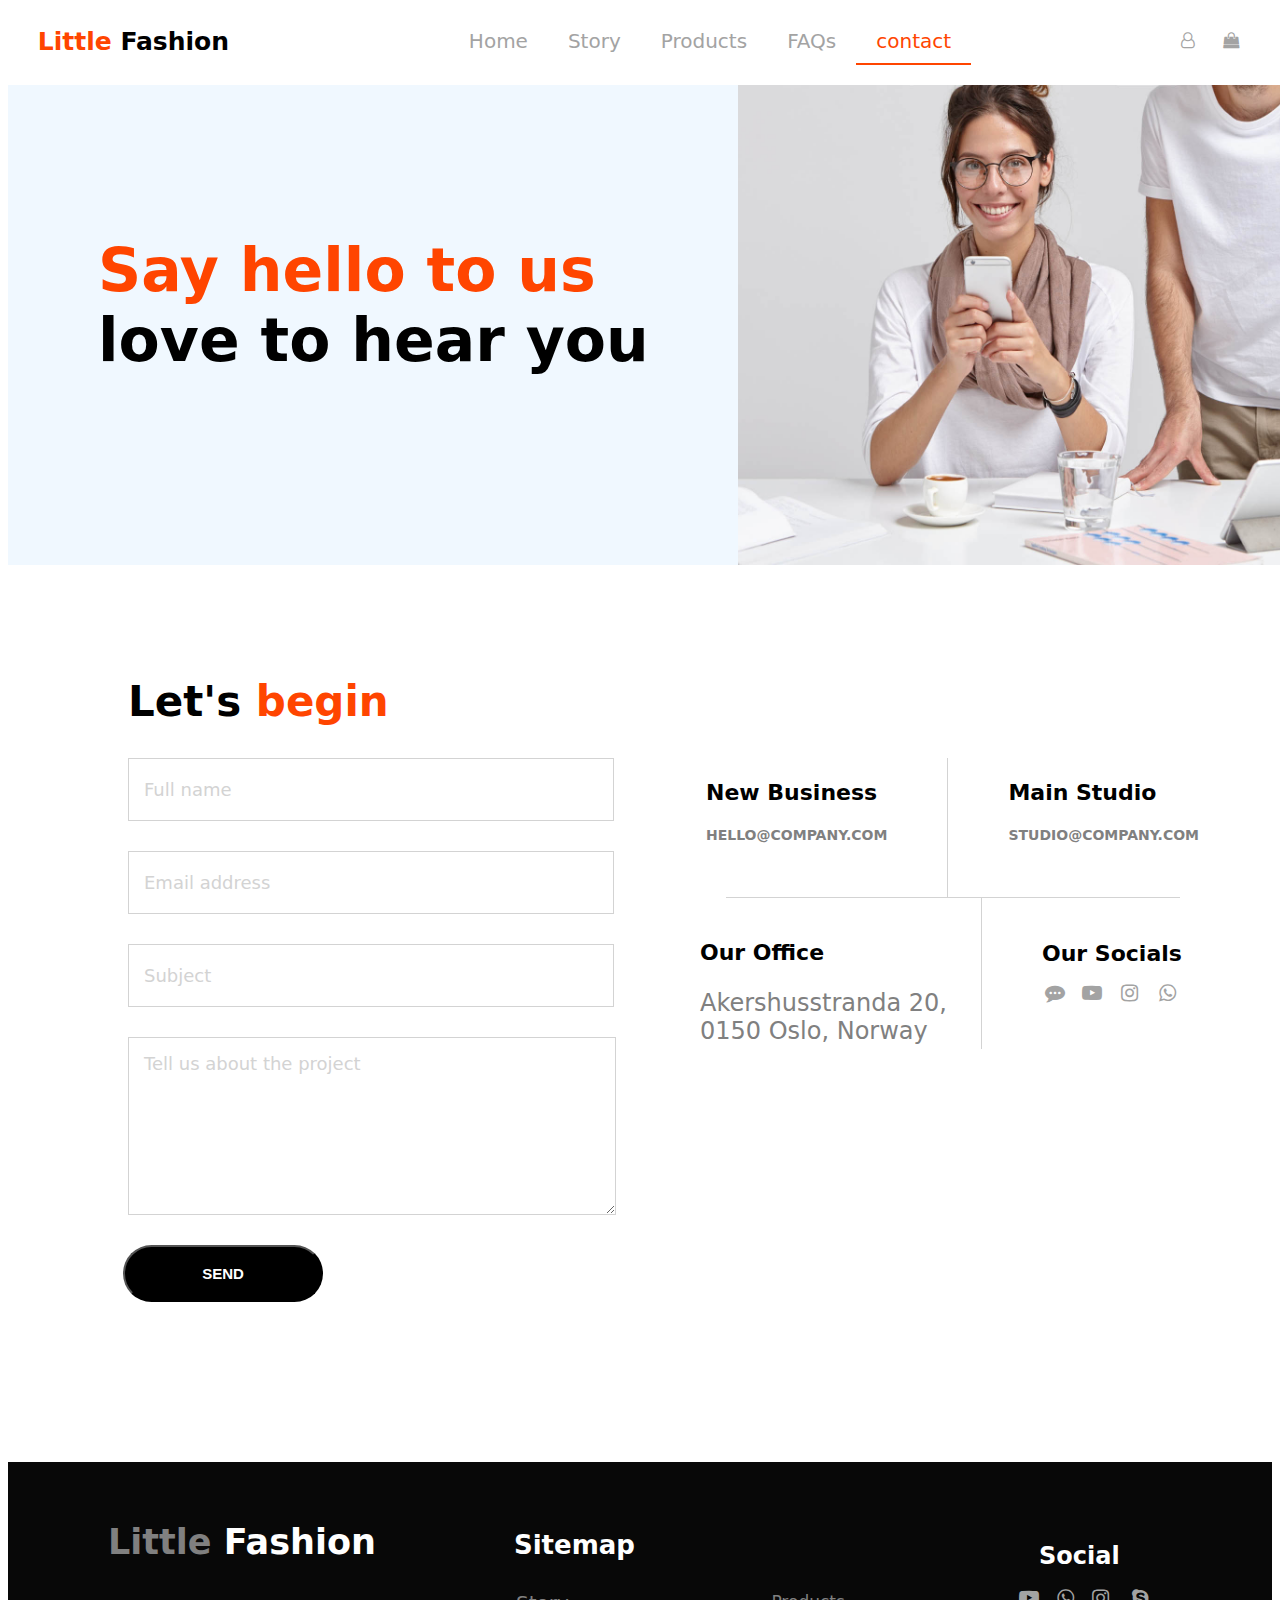
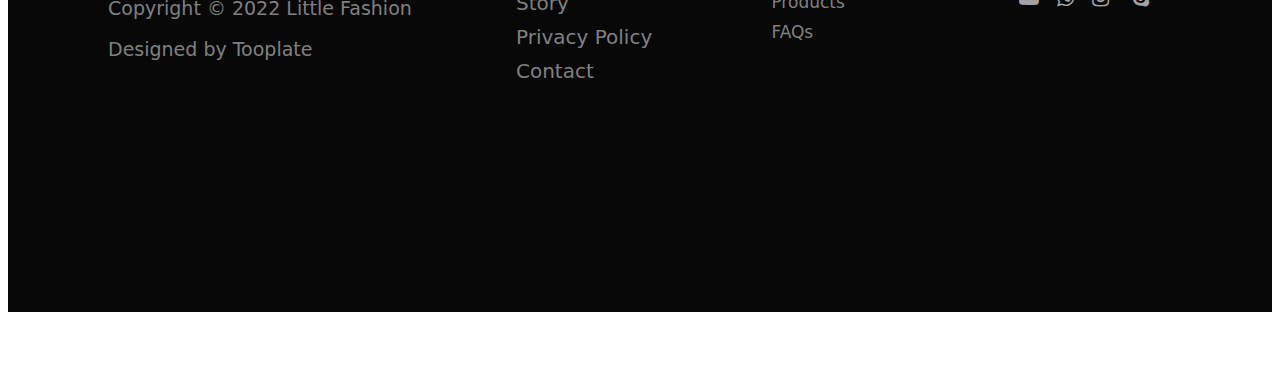
<file: 5.html>
<!DOCTYPE html>
<html lang="en">
<head>
    <meta charset="UTF-8">
    <meta http-equiv="X-UA-Compatible" content="IE=edge">
    <meta name="viewport" content="width=device-width, initial-scale=1.0">
    <title>Contact</title>
    <link rel="stylesheet" href="https://cdnjs.cloudflare.com/ajax/libs/font-awesome/4.7.0/css/font-awesome.min.css">
    <link href="https://fonts.googleapis.com/css2?family=Inter:wght@100;300;400;700;900&display=swap" rel="stylesheet">
    <link rel="stylesheet" href="5.css">
</head>
<body>
    <script src="5.js"></script>
    <header>
        <div class="burger">
            <div class="container" onclick="myFunction(this)">
                <div class="bar1"></div>
                <div class="bar2"></div>
                <div class="bar3"></div>
              </div>
        </div>
        <div class="title"><p><a><span class="one">Little</span> Fashion</a></p></div>
        <div class="nav">
            <ul style="list-style-type: none;"">
                <li class="li"><a href="index.html">Home</a></li>
                <li class="li"><a href="2.html">Story</a></li>
                <li class="li"><a href="3.html">Products</a></li>
                <li class="li"><a href="4.html">FAQs</a></li>
                <li id="contact" class="li"><a href=" ">contact</a></li>
            </ul>
        </div>
        <div class="ic">
            <a href=""><i class="fa fa-user-o" aria-hidden="true"></i></a>
            <a href=""><i class="fa fa-shopping-bag" aria-hidden="true"></i></a>
        </div>
    </header>
    <div class="box2">
        <div id="b21">
          <p><span class="one">Say hello to us</span><br> love to hear you</p>
        </div>
        <div id="b22">
          <img src="6.jpg">
        </div>
      </div>
      <div class="box3">
        <p>Let's <span class="one">begin</span></p>
      </div>
      <div class="box4">
        <div id="login">
           <input id="ip1" type="text" placeholder="Full name">
           <input id="ip2" type="email" placeholder="Email address">
           <input id="ip3" type="text" placeholder="Subject">
           <textarea id="ip4"  placeholder="Tell us about the project" ></textarea>
        </div>
        <div id="details">
           <div class="d1">
              <div class="NB"><p style="font-weight: 700;">New Business</p>
              <p id="NB1">HELLO@COMPANY.COM</p></div>
              <div class="MS"><p style="font-weight: 700;">Main Studio</p>
              <p id="MS1">STUDIO@COMPANY.COM</p></div>
           </div>
           <div class="d2">
            <div class="OF"><p style="font-weight: 700;">Our Office</p>
                <p id="OF1">Akershusstranda 20,<br> 0150 Oslo, Norway</p></div>
                <div class="OS"><p style="font-weight: 700;">Our Socials</p>
                    <ul id="OS1" style="list-style-type: none;">
                        <li><a href=" "><i id="com" class="fa fa-commenting" aria-hidden="true"></i></a></li>
                        <li><a href=" "><i id="play" class="fa fa-youtube-play" aria-hidden="true"></i></a></li>
                        <li><a href=" "><i id="gram" class="fa fa-instagram" aria-hidden="true"></i></a></li>
                        <li><a href=" "><i id="sapp" class="fa fa-whatsapp" aria-hidden="true"></i></a></li>
                     </ul>
                </div>
           </div>
        </div>
      </div>
      <button type="button" class="b1">SEND</button>
      <div class="box5">
        <div id="b91">
            <p id="b911"><a href=" ">Little</a> Fashion</p>
            <p id="b912">Copyright © 2022 Little Fashion</p>
            <p id="b913">Designed by <a href=" ">Tooplate</a></p>
        </div>
        <div id="b92">
            <p id="b921">Sitemap</p>
            <ul style="list-style-type: none;">
               <li><a href=" ">Story</a></li>
               <li><a href=" ">Privacy Policy</a></li>
               <li><a href=" ">Contact</a></li>
            </ul>
        </div>
        <div id="b93">
           <ul style="list-style-type: none;">
               <li><a href=" ">Products</a></li>
               <li><a href=" ">FAQs</a></li>
        </ul>
        </div>
        <div id="b94">
            <h2>Social</h2>
            <ul style="list-style-type: none;">
               <li><a href=" "><i class="fa fa-youtube-play" aria-hidden="true"></i></a></li>
               <li><a href=" "><i class="fa fa-whatsapp" aria-hidden="true"></i></a></li>
               <li><a href=" "><i class="fa fa-instagram" aria-hidden="true"></i></a></li>
               <li><a href=" "><i class="fa fa-skype" aria-hidden="true"></i></a></li>
            </ul>
        </div>
    </div>
</body>
</html>
</file>
<file: 1.css>
body{
    overflow-x: hidden;
}
*{
    font-family: system-ui,-apple-system,"Segoe UI",Roboto,"Helvetica Neue",Arial,"Noto Sans","Liberation Sans",sans-serif,"Apple Color Emoji","Segoe UI Emoji","Segoe UI Symbol","Noto Color Emoji"; 
}
.bar1, .bar2, .bar3 {
    width: 20px;
    height: 2px;
    background-color: #333;
    margin: 6px 0;
    transition: 0.4s;
    display: none;
  }
  
  .change .bar1 {
    transform: translate(0, 8px) rotate(-45deg);
  }
  
  .change .bar2 {opacity: 0;}
  
  .change .bar3 {
    transform: translate(0, -8px) rotate(45deg);
}
.one{
    color: orangered;
}
.title{
    position: relative;
    left: -120px;
    font-size: 26px;
    top: -5px;
    font-weight: 900;
}
.title p{
    font-weight: 700;
    font-size: 25px;
}
header{
    display: flex;
    flex-direction: row;
    padding: 20px;
    justify-content: space-between;
    align-items: center;
    height: 37px;
}
.nav{
    display: flex;
    flex-direction: row;
}
ul {
    display: flex;
    flex-direction: row;
    font-size: 20px;
    position: relative;
    left: -70px;
    top: 0px;
}
ul li a{
    display: flex;
    text-decoration: none;
    color: inherit;
}
ul li{
    display: flex;
    align-content: space-between;
    padding-inline: 20px;
    font-size: 20px;
    font-weight: 500;
    color: #a3a3a3;
    padding-bottom: 10px;
}
#home{
    color: orangered;
    border-bottom: solid 2px orangered !important;
}
li:hover{
    color: orangered;
    border-bottom:2px solid #a3a3a3da;
}
i{
    display: flex;
    justify-content: space-between;
    padding: 3px;
    padding-left: 20px;
    height: 20px;
    color: #a3a3a3;
    position: relative;
    right: 10px;
    top: -5px;
}
i:hover{
    color: orangered;
}
.fade{
    -webkit-animation-name: fade-image;
    -webkit-animation-duration: 1.5s;
    animation-name: fade-image;
    animation-duration: 1.5s;
}
@-webkit-keyframes fade-image
{
  from {opacity: .4} 
  to {opacity: 1}
}
  
@keyframes fade-image
{
  from {opacity: .6} 
  to {opacity: 1}
}

#img{
    height: 50px;
   }
.p{
    color: white;
}
#p1{
    font-size: 50px;
    font-weight: 1000;
}
#p2{
    font-size: 25px;
    font-weight: 90;
}
.text{
    position: absolute;
    top: 40%;
    left: 150px;
     
}
.b1{
    padding: 18px;
    border-radius: 40px;
    width: 220px;
    font-family: Verdana, Geneva, Tahoma, sans-serif;
    color: white;  
    font-weight: 600;
    background-color:black ;
}
.b1:hover{
     background-color: orangered;
     border-color: orangered;
}
.MB{
    position: relative;
    height: 100vh;
    overflow: hidden;
}
.MB img{
    width:100%;
}

#c1{
    position: absolute;
    border: solid 5px gray;
    border-radius: 50%;
    top: 45%;
    right: 120px;
    height: 20px;
    width: 20px;
}

#c2{
    position: absolute;
    background-color: white;
    border: solid 5px white;
    border-radius: 50%;
    top: 52%;
    right: 120px;
    height: 20px;
    width: 20px;
}
#c3{
    position: absolute;
    border: solid 5px gray;
    border-radius: 50%;
    top: 59%;
    right: 120px;
    height: 20px;
    width: 20px;
}
.c:hover{
    background-color: white;
    border: 5px white;
}
.text2{
    display: flex;
    justify-content: center;
    padding: 80px;
    font-size: 40px;
    font-weight: 900;
}
.box3{
    display: flex;
    flex-direction: row;
    height: 100vh;
    justify-content: space-between;
    position: relative;
}
#li2 ul {
    display: flex;
    flex-direction: column;
    position: relative;
    padding: 100px;
    width: 50%;
    top: -20px;
    left: 20px;
}
#li2 ul li{
    border: none;
    border-left: 2px solid  gray;
    font-size: 20px;

}
#intro{
    border-left: 2px solid orangered !important;
    color: orangered;
    
}
#li2 ul li:hover{
    color: orangered;
    border-left: 2px solid orangered;
}
#p3{
    width: 350px;
    position: relative;
    right: 130px;
    bottom: 50px;
}
#j3 img{
    width: 502px;
    height: 360px;
    position: relative;
    left: -120px;
    top: -20px;
}
#p3 p {
    font-size: 25px;
    width: 430px;
    color: grey;
    font-weight: -900;
}
#p3 h3 a{
    color: grey;
    font-size: small;
}
.box4{
    display: flex;
    flex-direction: row;
    background-color: aliceblue;
    position: relative;
    top: -150px;
}
#j4 img{
    width: 650px;
    height: 440px;
}
#rso h1{
    font-weight: 900;
    font-size: 45px;
    position: relative;
    top: 60px;
    left: 60px;
}
#rso p{
    font-size: 25px;
    color: grey;
    position: relative;
    width: 530px;
    top: 50px;
    left: 60px;
}
#rso h3{
    font-size: small;
    position: relative;
    top: 60px;
    left: 60px;
}
#rso h3 a{
    color: gray;
}
#rso{
    position: relative;
    top: 20px;
}
.box5{
    display: flex;
    justify-content: center;
    position: relative;
    top: -50px;
}
.box5 h1{
    font-weight: 900;
    font-size: 50px;
}
.box6{
    display: flex;
    flex-direction: row;
    justify-content: space-around;
    position: relative;
    top: -20px;
}
#pp1 img{
    height: 350px;
    width: 350px;
    position: relative;
    left: 64px;
}
#pp1 p{
    color: grey;
    font-size: 14px;
    font-weight: 700;
    background-color: white;
    width: 80px;
    padding: 3px;
    position: relative;
    top: -350px;
    left: 85px;
}
#pp1 i{
    position: relative;
    top: -390px;
    left: 355px;
    color: white;
}
#pp1 i:hover{
    color: red;
}
#pp2 img{
    height: 350px;
    width: 350px;
}
#pp2 p{
    position: relative;
    color: grey;
    font-size: 14px;
    font-weight: 700;
    background-color: white;
    width: 66px;
    padding: 5px;
    top: -350px;
    left: 19px;
}
#pp2 i{
    position: relative;
    top: -390px;
    left: 292px;
    color: white;
}
#pp2 i:hover{
    color: red;
}
#pp3 img{
    height: 350px;
    width: 350px;
    position: relative;
    right: 64px;
}
#pp3 i{
    position: relative;
    top: -315px;
    right: 125px;
    color: white;
}
#pp3 i:hover{
    color: red;
}
.box7{
    display: flex;
    position: relative;
    height: 200px;
    flex-direction: row;
    left: 120px;
    top: -90px;
}
#b7{
    position: relative;
    left:15px;
}
#b7 i{
    color: grey;
    position: relative;
    top: -47px;
    left: 255px;
}
#b7 p{
    font-size: 15px;
    color: grey;
    position: relative;
    top: -57px;
}
#b7 h2 a{
    text-decoration: none;
    color: black;
}
#b7 h2 a:hover{
    color: orangered;
}
#b71{    
    position: relative;
    right: -132px;
}
#b71 i{
    color: grey;
    top: -47px;
    right: -265px;
}
#b71 p{
    font-size: 15px;
    color: grey;
    position: relative;
    top: -57px;
}
#b71 h2 a{
    text-decoration: none;
    color: black;
}
#b71 h2 a:hover{
    color: orangered;
}
#b72{
    position: relative;
    right: -363px;
}
#b72 i{
    color: grey;
    top: -47px;
    right: -265px;
}
#b72 p{
    font-size: 15px;
    color: grey;
    position: relative;
    top: -57px;
}
#b72 h2 a{
    text-decoration: none;
    color: black;
}
#b72 h2 a:hover{
    color: orangered;
}
.box8{
    display: flex;
    justify-content: center;
}
.box8 a{
    position: relative;
    top: -150px;
    font-size: 14px;
    font-weight: 800;
    text-decoration: none;
    padding: 4px;
    color: gray;
    border-bottom: 2px solid gray;
}
.box8 a:hover{
    color: orangered;
}
.box9{
    background-color: rgb(8, 8, 8);
    height: 50vh;
    display: flex;
    flex-direction: row;
    justify-content: space-between;
    overflow: hidden;
}
#b94{
    position: relative;
    top: 60px;
    right: 30px;
}
#b94 h2{
    color: white;
}
.fa-whatsapp{
    position: relative;
    right: 53px;
}
.fa-instagram{
    position: relative;
    right: 93px;
}
.fa-skype{
    position: relative;
    right: 130px;
}
#b94 ul{
    display: flex;
    flex-direction: row;
    justify-content: none;
}
#b94 ul li:hover{
    border: none;
}
#b94 ul li a i:hover{
    color: white;
}
#b93 ul{
    display: flex;
    flex-direction: column;
    top: 105px;
}
#b93 ul li a{
    font-size: 17px;
}
#b93 ul li:hover{
    border: none;
    color: white;
}
#b93 ul li a:hover{
    color: white;
}
#b92{
    position: relative;
    top: 42px;
    left: 70px;
}
#b92 p{
    font-size: 26px;
    font-weight: 700;
    color: white;
}
#b92 ul{
    position: relative;
    left: -60px;
}
#b92 ul{
    display: flex;
    flex-direction: column;
}
#b92 ul li:hover{
    border: none;
    color: white;
}
#b92 ul li a:hover{
    color: white;
}
#b91{
    position: relative;
    top: 25px;
    left: 100px;
}
#b911 a{
    color: gray;
    text-decoration: none;
}
#b911 a:hover{
    color: orangered;
}
#b911{
    color: white;
    font-size: 35px;
    font-weight: 700;
}
#b912 ,#b913{
    color: gray;
    font-size: 19px;
}
#b913 a{
    text-decoration: none;
    color: gray;
}
#b913 a:hover{
    color: orangered;
}

@media only screen and (max-width: 600px) {
       ul{
        display: none;
       }
       .title{
        position: relative;
        left: 55px;
       }
       .bar1, .bar2, .bar3{
        display: block;
       }
       i{
        position: relative;
        right: 20px;
        top: 5px;
       }
       #img{
        height: 50px;
       }
}
</file>
<file: 2.css>
body{
    overflow-x: hidden;
}
*{
    font-family: system-ui,-apple-system,"Segoe UI",Roboto,"Helvetica Neue",Arial,"Noto Sans","Liberation Sans",sans-serif,"Apple Color Emoji","Segoe UI Emoji","Segoe UI Symbol","Noto Color Emoji"; 
}
.bar1, .bar2, .bar3 {
    width: 20px;
    height: 2px;
    background-color: #333;
    margin: 6px 0;
    transition: 0.4s;
    display: none;
  }
  
  .change .bar1 {
    transform: translate(0, 8px) rotate(-45deg);
  }
  
  .change .bar2 {opacity: 0;}
  
  .change .bar3 {
    transform: translate(0, -8px) rotate(45deg);
}
.one{
    color: orangered;
}
.title{
    position: relative;
    left: -120px;
    font-size: 26px;
    top: -5px;
    font-weight: 900;
}
.title p{
    font-weight: 700;
    font-size: 25px;
}
header{
    display: flex;
    flex-direction: row;
    padding: 20px;
    justify-content: space-between;
    align-items: center;
    height: 37px;
}
.nav{
    display: flex;
    flex-direction: row;
}
ul {
    display: flex;
    flex-direction: row;
    font-size: 20px;
    position: relative;
    left: -70px;
    top: 0px;
}
ul li a{
    display: flex;
    text-decoration: none;
    color: inherit;
}
ul li{
    display: flex;
    align-content: space-between;
    padding-inline: 20px;
    font-size: 20px;
    font-weight: 500;
    color: #a3a3a3;
    padding-bottom: 10px;
}
#story{
    color: orangered;
    border-bottom: solid 2px orangered !important;
}
li:hover{
    color: orangered;
    border-bottom:2px solid #a3a3a3da;
}
i{
    display: flex;
    justify-content: space-between;
    padding: 3px;
    padding-left: 20px;
    height: 20px;
    color: #a3a3a3;
    position: relative;
    right: 10px;
    top: -5px;
}
i:hover{
    color: orangered;
}
.box2{
    display: flex;
    flex-direction: row;
    background-color: aliceblue;
    height: 480px;
}

#b22 img{
    height: 100%;
    width: 700px;
    position: relative;
    right: -355px;
}
#b21 p{
    position: relative;
    top: 90px;
    left: 170px;
    font-size: 60px;
    font-weight: 800;
}
.box3{
    background-color: lightgray;
    height: 530px;
    position: relative;
    top: -40px;
}
.D{
    color: black;
    font-size: 26px;
    font-weight: 700;
}
.D:hover {
    color: black !important;
}
#mot{
    font-size: 42px;
    font-weight: 800;
    position: relative;
    top: 120px;
    left: 90px;
}
.team{
    display: flex;
    flex-direction: row;
    justify-content: space-between;
}
#don{
    display: flex;
    background-color: white;
    flex-direction: row;
    height: 130px;
    border-radius: 5px;
    position: relative;
    top: 120px;
    left: 90px;
    padding: 20px;
}
#don ul{
    display: flex;
    flex-direction: column;
    position: relative;
    left: -50px;
}
#don ul li:hover{
    border: none;
    color: lightgrey;
}

#pl1{
    background-color: lightgrey;
    width: 30px;
    height: 30px;
    padding: 4px;
    position: relative;
    top: 30px;
    right: 10px;
    border-radius: 4px;
}
#pl1 i{
    position: relative;
    top: 3px;
    left: -11px;
    color: white;
}
#pl1 i:hover{
    color: black;
}
#don img{
    border-radius: 50%;
    height: 115px;
}
#kelly{
    display: flex;
    background-color: white;
    flex-direction: row;
    height: 130px;
    border-radius: 5px;
    position: relative;
    top: 120px;
    left: 15px;
    padding: 20px;
}
#kelly ul{
    display: flex;
    flex-direction: column;
    position: relative;
    left: -50px;
}
#kelly ul li:hover{
    border: none;
    color: lightgrey;
}

#pl2{
    background-color: lightgrey;
    width: 30px;
    height: 30px;
    padding: 4px;
    position: relative;
    top: 30px;
    right: 10px;
    border-radius: 4px;
}
#pl2 i{
    position: relative;
    top: 3px;
    left: -11px;
    color: white;
}
#pl2 i:hover{
    color: black;
}
#kelly img{
    border-radius: 50%;
    height: 115px;
}
#marie{
    display: flex;
    background-color: white;
    flex-direction: row;
    height: 130px;
    border-radius: 5px;
    position: relative;
    top: 120px;
    left: -61px;
    padding: 20px;
}
#marie ul{
    display: flex;
    flex-direction: column;
    position: relative;
    left: -50px;
}
#marie ul li:hover{
    border: none;
    color: lightgrey;
}

#pl3{
    background-color: lightgrey;
    width: 30px;
    height: 30px;
    padding: 4px;
    position: relative;
    top: 30px;
    right: 10px;
    border-radius: 4px;
}
#pl3 i{
    position: relative;
    top: 3px;
    left: -11px;
    color: white;
}
#pl3 i:hover{
    color: black;
}
#marie img{
    border-radius: 50%;
    height: 115px;
}
.box4{
    display: flex;
    justify-content: center;
    font-size: 45px;
    font-weight: 800;
}
.box5 i{
    font-size: 50px;
    position: relative;
    left: 220px;
    top: 0px;
    color: orangered;
}
.box6 i{
    font-size: 28px;
    font-weight: 600;
    color: lightgray;
    display: flex;
    justify-content: center;
    position: relative;

}
.box7{
    display: flex;
    justify-content: center;
    position: relative;
    top: 110px;
    left: -200px;
}
.box7 img{
    height: 70px;
    border-radius: 50%;
}
#two{
    font-weight: 500;
    color: gray;
}
.box8{
    position: relative;
    top: 180px;
    display: flex;
    flex-direction: row;
    justify-content: center;
    position: relative;
    left: -120px;
    top: 180px;
}
.b81{
    background-color: white;
    border-top:solid 1px black;
    height: 50px;
    width: 90px;
    color: azure;
}
.b82{
    background-color: white;
    border-top: solid 1px lightgray;
    height: 50px;
    width: 90px;
    color: white;
}
.b82:hover{
    border-top: solid 1px black;
}
.b83{
    background-color: white;
    border-top: solid 1px lightgray;
    height: 50px;
    width: 90px;
    color: white;
}
.b83:hover{
    border-top: solid 1px black;
}
.b84{
    background-color: white;
    border-top: solid 1px lightgray;
    height: 50px;
    width: 90px;
    color: white;
}
.b84:hover{
    border-top: solid 1px black;
}
.box9{
    background-color: rgb(8, 8, 8);
    height: 50vh;
    display: flex;
    flex-direction: row;
    justify-content: space-between;
    position: relative;
    bottom: -300px;
    overflow: hidden;
}
#b94{
    position: relative;
    top: 60px;
    right: 30px;
}
#b94 h2{
    color: white;
}
.fa-whatsapp{
    position: relative;
    right: 53px;
}
.fa-instagram{
    position: relative;
    right: 93px;
}
.fa-skype{
    position: relative;
    right: 130px;
}
#b94 ul{
    display: flex;
    flex-direction: row;
    justify-content: none;
}
#b94 ul li:hover{
    border: none;
}
#b94 ul li a i:hover{
    color: white;
}
#b93 ul{
    display: flex;
    flex-direction: column;
    top: 105px;
}
#b93 ul li a{
    font-size: 17px;
}
#b93 ul li:hover{
    border: none;
    color: white;
}
#b93 ul li a:hover{
    color: white;
}
#b92{
    position: relative;
    top: 42px;
    left: 70px;
}
#b92 p{
    font-size: 26px;
    font-weight: 700;
    color: white;
}
#b92 ul{
    position: relative;
    left: -60px;
}
#b92 ul{
    display: flex;
    flex-direction: column;
}
#b92 ul li:hover{
    border: none;
    color: white;
}
#b92 ul li a:hover{
    color: white;
}
#b91{
    position: relative;
    top: 25px;
    left: 100px;
}
#b911 a{
    color: gray;
    text-decoration: none;
}
#b911 a:hover{
    color: orangered;
}
#b911{
    color: white;
    font-size: 35px;
    font-weight: 700;
}
#b912 ,#b913{
    color: gray;
    font-size: 19px;
}
#b913 a{
    text-decoration: none;
    color: gray;
}
#b913 a:hover{
    color: orangered;
}

@media only screen and (max-width: 600px) {
    ul{
     display: none;
    }
    .title{
     position: relative;
     left: 55px;
    }
    .bar1, .bar2, .bar3{
     display: block;
    }
    i{
     position: relative;
     right: 20px;
     top: 5px;
    }
    #img{
     height: 50px;
    }
}
</file>
<file: 3.css>
body{
    overflow-x: hidden;
}
*{
    font-family: system-ui,-apple-system,"Segoe UI",Roboto,"Helvetica Neue",Arial,"Noto Sans","Liberation Sans",sans-serif,"Apple Color Emoji","Segoe UI Emoji","Segoe UI Symbol","Noto Color Emoji"; 
}
.bar1, .bar2, .bar3 {
    width: 20px;
    height: 2px;
    background-color: #333;
    margin: 6px 0;
    transition: 0.4s;
    display: none;
  }
  
  .change .bar1 {
    transform: translate(0, 8px) rotate(-45deg);
  }
  
  .change .bar2 {opacity: 0;}
  
  .change .bar3 {
    transform: translate(0, -8px) rotate(45deg);
}
.one{
    color: orangered;
}
.title{
    position: relative;
    left: -120px;
    font-size: 26px;
    top: -5px;
    font-weight: 900;
}
.title p{
    font-weight: 700;
    font-size: 25px;
}
header{
    display: flex;
    flex-direction: row;
    padding: 20px;
    justify-content: space-between;
    align-items: center;
    height: 37px;
}
.nav{
    display: flex;
    flex-direction: row;
}
ul {
    display: flex;
    flex-direction: row;
    font-size: 20px;
    position: relative;
    left: -70px;
    top: 0px;
}
ul li a{
    display: flex;
    text-decoration: none;
    color: inherit;
}
ul li{
    display: flex;
    align-content: space-between;
    padding-inline: 20px;
    font-size: 20px;
    font-weight: 500;
    color: #a3a3a3;
    padding-bottom: 10px;
}
#product{
    color: orangered;
    border-bottom: solid 2px orangered !important;
}
li:hover{
    color: orangered;
    border-bottom:2px solid #a3a3a3da;
}
i{
    display: flex;
    justify-content: space-between;
    padding: 3px;
    padding-left: 20px;
    height: 20px;
    color: #a3a3a3;
    position: relative;
    right: 10px;
    top: -5px;
}
i:hover{
    color: orangered;
}
.box2{
    background-color: aliceblue;
    height: 350px;
}
.box2 p{
    font-size: 65px;
    font-weight: 800;
    position: relative;
    top: 90px;
    left: 150px;
}
.box3 p{
    font-size: 50px;
    font-weight: 800;
    position: relative;
    top: 80px;
    left: 100px;
}
.box4{
    display: flex;
    flex-direction: row;
    justify-content: space-around;
    position: relative;
    top: 80px;
}
#pp1 img{
    height: 350px;
    width: 350px;
    position: relative;
    left: 64px;
}
#pp1 p{
    color: grey;
    font-size: 14px;
    font-weight: 700;
    background-color: white;
    width: 80px;
    padding: 3px;
    position: relative;
    top: -350px;
    left: 85px;
}
#pp1 i{
    position: relative;
    top: -390px;
    left: 355px;
    color: white;
}
#pp1 i:hover{
    color: red;
}
#pp2 img{
    height: 350px;
    width: 350px;
}
#pp2 p{
    position: relative;
    color: grey;
    font-size: 14px;
    font-weight: 700;
    background-color: white;
    width: 66px;
    padding: 5px;
    top: -350px;
    left: 19px;
}
#pp2 i{
    position: relative;
    top: -390px;
    left: 292px;
    color: white;
}
#pp2 i:hover{
    color: red;
}
#pp3 img{
    height: 350px;
    width: 350px;
    position: relative;
    right: 64px;
}
#pp3 i{
    position: relative;
    top: -315px;
    right: 125px;
    color: white;
}
#pp3 i:hover{
    color: red;
}
.box5{
    display: flex;
    position: relative;
    height: 200px;
    flex-direction: row;
    left: 120px;
    top: 0px;
}
#b7{
    position: relative;
    left:15px;
}
#b7 i{
    color: grey;
    position: relative;
    top: -47px;
    left: 255px;
}
#b7 p{
    font-size: 15px;
    color: grey;
    position: relative;
    top: -57px;
}
#b7 h2 a{
    text-decoration: none;
    color: black;
}
#b7 h2 a:hover{
    color: orangered;
}
#b71{    
    position: relative;
    right: -132px;
}
#b71 i{
    color: grey;
    top: -47px;
    right: -265px;
}
#b71 p{
    font-size: 15px;
    color: grey;
    position: relative;
    top: -57px;
}
#b71 h2 a{
    text-decoration: none;
    color: black;
}
#b71 h2 a:hover{
    color: orangered;
}
#b72{
    position: relative;
    right: -363px;
}
#b72 i{
    color: grey;
    top: -47px;
    right: -265px;
}
#b72 p{
    font-size: 15px;
    color: grey;
    position: relative;
    top: -57px;
}
#b72 h2 a{
    text-decoration: none;
    color: black;
}
#b72 h2 a:hover{
    color: orangered;
}
.box8{
    display: flex;
    justify-content: center;
}
.box6 p{
    font-size: 50px;
    font-weight: 800;
    position: relative;
    left: 100px;
    top: -100px;
}
.box7{
    display: flex;
    flex-direction: row;
    justify-content: space-around;
    position: relative;
    top: -99px;
}
#pp4 img{
    height: 350px;
    width: 350px;
    position: relative;
    left: 64px;
}
#pp4 p{
    color: grey;
    font-size: 14px;
    font-weight: 700;
    background-color: white;
    width: 61px;
    padding: 3px;
    position: relative;
    top: -350px;
    left: 85px;
}
#pp4 i{
    position: relative;
    top: -390px;
    left: 355px;
    color: white;
}
#pp4 i:hover{
    color: red;
}
#pp5 img{
    height: 350px;
    width: 350px;
    position: relative;
    right: -24px;
}
#pp5 i{
    position: relative;
    top: -315px;
    right: 39px;
    color: white;
}
#pp5 i:hover{
    color: red;
}
#pp6 img{
    height: 350px;
    width: 350px;
    position: relative;
    right: 64px;
}
#pp6 i{
    position: relative;
    top: -315px;
    right: 125px;
    color: white;
}
#pp6 i:hover{
    color: red;
}
.box8{
    display: flex;
    position: relative;
    height: 200px;
    flex-direction: row;
    left: -290px;
    top: -170px;
}
#b8{
    position: relative;
    left:15px;
}
#b8 i{
    color: grey;
    position: relative;
    top: -47px;
    left: 255px;
}
#b8 p{
    font-size: 15px;
    color: grey;
    position: relative;
    top: -57px;
}
#b8 h2 a{
    text-decoration: none;
    color: black;
}
#b8 h2 a:hover{
    color: orangered;
}
#b81{    
    position: relative;
    right: -142px;
}
#b81 i{
    color: grey;
    top: -47px;
    right: -265px;
}
#b81 p{
    font-size: 15px;
    color: grey;
    position: relative;
    top: -57px;
}
#b81 h2 a{
    text-decoration: none;
    color: black;
}
#b81 h2 a:hover{
    color: orangered;
}
#b82{
    position: relative;
    right: -410px;
}
#b82 i{
    color: grey;
    top: -47px;
    right: -265px;
}
#b82 p{
    font-size: 15px;
    color: grey;
    position: relative;
    top: -57px;
}
#b82 h2 a{
    text-decoration: none;
    color: black;
}
#b82 h2 a:hover{
    color: orangered;
}
.box9{
    background-color: rgb(8, 8, 8);
    height: 400px;
    position: relative;
    bottom: 140px;
    display: flex;
    flex-direction: row;
    justify-content: space-between;
    overflow: hidden;
}
#b94{
    position: relative;
    top: 60px;
    right: 30px;
    overflow: hidden;
}
#b94 h2{
    color: white;
}
.fa-whatsapp{
    position: relative;
    right: 53px;
}
.fa-instagram{
    position: relative;
    right: 93px;
}
.fa-skype{
    position: relative;
    right: 130px;
}
#b94 ul{
    display: flex;
    flex-direction: row;
    justify-content: none;
}
#b94 ul li:hover{
    border: none;
}
#b94 ul li a i:hover{
    color: white;
}
#b93 ul{
    display: flex;
    flex-direction: column;
    top: 105px;
}
#b93 ul li a{
    font-size: 17px;
}
#b93 ul li:hover{
    border: none;
    color: white;
}
#b93 ul li a:hover{
    color: white;
}
#b92{
    position: relative;
    top: 42px;
    left: 70px;
    overflow: hidden;
}
#b92 p{
    font-size: 26px;
    font-weight: 700;
    color: white;
}
#b92 ul{
    position: relative;
    left: -60px;
}
#b92 ul{
    display: flex;
    flex-direction: column;
}
#b92 ul li:hover{
    border: none;
    color: white;
}
#b92 ul li a:hover{
    color: white;
}
#b91{
    position: relative;
    top: 25px;
    left: 100px;
    overflow: hidden;
}
#b911 a{
    color: gray;
    text-decoration: none;
}
#b911 a:hover{
    color: orangered;
}
#b911{
    color: white;
    font-size: 35px;
    font-weight: 700;
}
#b912 ,#b913{
    color: gray;
    font-size: 19px;
}
#b913 a{
    text-decoration: none;
    color: gray;
}
#b913 a:hover{
    color: orangered;
}


@media only screen and (max-width: 600px) {
    ul{
     display: none;
    }
    .title{
     position: relative;
     left: 55px;
    }
    .bar1, .bar2, .bar3{
     display: block;
    }
    i{
     position: relative;
     right: 20px;
     top: 5px;
    }
}
</file>
<file: 4.css>
body{
    overflow-x: hidden;
}
*{
    font-family: system-ui,-apple-system,"Segoe UI",Roboto,"Helvetica Neue",Arial,"Noto Sans","Liberation Sans",sans-serif,"Apple Color Emoji","Segoe UI Emoji","Segoe UI Symbol","Noto Color Emoji"; 
}
.bar1, .bar2, .bar3 {
    width: 20px;
    height: 2px;
    background-color: #333;
    margin: 6px 0;
    transition: 0.4s;
    display: none;
  }
  
  .change .bar1 {
    transform: translate(0, 8px) rotate(-45deg);
  }
  
  .change .bar2 {opacity: 0;}
  
  .change .bar3 {
    transform: translate(0, -8px) rotate(45deg);
}
.one{
    color: orangered;
}
.title{
    position: relative;
    left: -120px;
    font-size: 26px;
    top: -5px;
    font-weight: 900;
}
.title p{
    font-weight: 700;
    font-size: 25px;
}
header{
    display: flex;
    flex-direction: row;
    padding: 20px;
    justify-content: space-between;
    align-items: center;
    height: 37px;
}
.nav{
    display: flex;
    flex-direction: row;
}
ul {
    display: flex;
    flex-direction: row;
    font-size: 20px;
    position: relative;
    left: -70px;
    top: 0px;
}
ul li a{
    display: flex;
    text-decoration: none;
    color: inherit;
}
ul li{
    display: flex;
    align-content: space-between;
    padding-inline: 20px;
    font-size: 20px;
    font-weight: 500;
    color: #a3a3a3;
    padding-bottom: 10px;
}
#faq{
    color: orangered;
    border-bottom: solid 2px orangered !important;
}
li:hover{
    color: orangered;
    border-bottom:2px solid #a3a3a3da;
}
i{
    display: flex;
    justify-content: space-between;
    padding: 3px;
    padding-left: 20px;
    height: 20px;
    color: #a3a3a3;
    position: relative;
    right: 10px;
    top: -5px;
}
i:hover{
    color: orangered;
}
#img{
    height: 50px;
   }
.p{
    color: white;
}
#p1{
    font-size: 50px;
    font-weight: 1000;
}
#p2{
    font-size: larger;
    font-weight: 90;
}
.text{
    position: absolute;
    top: 40%;
    left: 150px;
     
}
.b1{
    padding: 18px;
    border-radius: 40px;
    width: 200px;
    font-family: Verdana, Geneva, Tahoma, sans-serif;
    color: white;  
    font-weight: 600;
    background-color:black ;
}
.b1:hover{
     background-color: orangered;
     border-color: orangered;
}
.box1{
    background-color: aliceblue;
    height: 400px;
}
.box1 p{
    font-size: 65px;
    font-weight: 800;
    position: relative;
    top: 40px;
    left: 120px;
}
.box2 p{
    font-size: 50px;
    font-weight: 800;
    position: relative;
    top: -15px;
    left: 110px;
}
.two{
    color: #a3a3a3;
}
.box3 {
    display: flex;
    flex-direction: row;
    width: 600px;
    border-bottom: solid 1px lightgray;
    position: relative;
    top: -50px;
    left: 110px;
}
.box3 p{
    font-size: 28px;
}
.box3 i{
    font-size: 25px;
    color: gray;
    position: relative;
    font-weight: 0;
    top: 35px;
    right: -207px;
}
#box3 p{
    font-size: 20px;
    position: relative;
    
}
#box3{
    border-bottom: solid 1px lightgray;
    width: 600px;
    position: relative;
    left: 110px;
    top: -50px;
    display: none;
}
#box3{
    animation : growDown 300ms ease-in-out forwards;
    transform-origin : top center
}

@keyframes growDown {
    0% {
        transform: scaleY(0)
    }
    80% {
        transform: scaleY(1.1)
    }
    100% {
        transform: scaleY(1)
    }
}
.box4 {
    display: flex;
    flex-direction: row;
    width: 600px;
    border-bottom: solid 1px lightgray;
    position: relative;
    top: -50px;
    left: 110px;
}
.box4 p{
    font-size: 28px;
}
.box4 i{
    font-size: 25px;
    color: gray;
    position: relative;
    font-weight: 0;
    top: 35px;
    right: -200px;
}
#box4 p{
    font-size: 20px;
    position: relative;
    
}
#box4{
    border-bottom: solid 1px lightgray;
    width: 600px;
    position: relative;
    left: 110px;
    top: -50px;
    display: none;
}
#box4{
    animation: growDown 300ms ease-in-out forwards;
    transform-origin: top center
}

@keyframes growDown {
    0% {
        transform: scaleY(0)
    }
    80% {
        transform: scaleY(1.1)
    }
    100% {
        transform: scaleY(1)
    }
}
.box5 {
    display: flex;
    flex-direction: row;
    width: 600px;
    border-bottom: solid 1px lightgray;
    position: relative;
    top: -50px;
    left: 110px;
}
.box5 p{
    font-size: 28px;
}
.box5 i{
    font-size: 25px;
    color: gray;
    position: relative;
    font-weight: 0;
    top: 35px;
    right: -125px;
}
#box5 p{
    font-size: 20px;
    position: relative;
    
}
#box5{
    border-bottom: solid 1px lightgray;
    width: 600px;
    position: relative;
    left: 110px;
    top: -50px;
    display: none;
}
#box5{
    animation: growDown 300ms ease-in-out forwards;
    transform-origin: top center
}

@keyframes growDown {
    0% {
        transform: scaleY(0)
    }
    80% {
        transform: scaleY(1.1)
    }
    100% {
        transform: scaleY(1)
    }
}
.box6{
    font-size: 50px;
    font-weight: 800;
    position: relative;
    left: 110px;
    top: -20px;
}
.box7 {
    display: flex;
    flex-direction: row;
    width: 600px;
    border-bottom: solid 1px lightgray;
    position: relative;
    top: -50px;
    left: 110px;
}
.box7 p{
    font-size: 28px;
}
.box7 i{
    font-size: 25px;
    color: gray;
    position: relative;
    font-weight: 0;
    top: 35px;
    right: -232px;
}
#box7 p{
    font-size: 20px;
    position: relative;
    
}
#box7{
    border-bottom: solid 1px lightgray;
    width: 600px;
    position: relative;
    left: 110px;
    top: -50px;
    display: none;
}
#box7{
    animation: growDown 300ms ease-in-out forwards;
    transform-origin: top center
}

@keyframes growDown {
    0% {
        transform: scaleY(0)
    }
    80% {
        transform: scaleY(1.1)
    }
    100% {
        transform: scaleY(1)
    }
}
.box8 {
    display: flex;
    flex-direction: row;
    width: 600px;
    border-bottom: solid 1px lightgray;
    position: relative;
    top: -50px;
    left: 110px;
}
.box8 p{
    font-size: 28px;
}
.box8 i{
    font-size: 25px;
    color: gray;
    position: relative;
    font-weight: 0;
    top: 35px;
    right: -201px;
}
#box8 p{
    font-size: 20px;
    position: relative;
    
}
#box8{
    border-bottom: solid 1px lightgray;
    width: 600px;
    position: relative;
    left: 110px;
    top: -50px;
    display: none;
}
#box8{
    animation: growDown 300ms ease-in-out forwards;
    transform-origin: top center
}

@keyframes growDown {
    0% {
        transform: scaleY(0)
    }
    80% {
        transform: scaleY(1.1)
    }
    100% {
        transform: scaleY(1)
    }
}
.box9{
    background-color: rgb(8, 8, 8);
    height: 400px;
    position: relative;
    top: 120px;
    display: flex;
    flex-direction: row;
    justify-content: space-between;
    overflow: hidden;
}
#b94{
    position: relative;
    top: 60px;
    right: 30px;
}
#b94 h2{
    color: white;
}
.fa-whatsapp{
    position: relative;
    right: 53px;
}
.fa-instagram{
    position: relative;
    right: 93px;
}
.fa-skype{
    position: relative;
    right: 130px;
}
#b94 ul{
    display: flex;
    flex-direction: row;
    justify-content: none;
}
#b94 ul li:hover{
    border: none;
}
#b94 ul li a i:hover{
    color: white;
}
#b93 ul{
    display: flex;
    flex-direction: column;
    top: 105px;
}
#b93 ul li a{
    font-size: 17px;
}
#b93 ul li:hover{
    border: none;
    color: white;
}
#b93 ul li a:hover{
    color: white;
}
#b92{
    position: relative;
    top: 42px;
    left: 70px;
}
#b92 p{
    font-size: 26px;
    font-weight: 700;
    color: white;
}
#b92 ul{
    position: relative;
    left: -60px;
}
#b92 ul{
    display: flex;
    flex-direction: column;
}
#b92 ul li:hover{
    border: none;
    color: white;
}
#b92 ul li a:hover{
    color: white;
}
#b91{
    position: relative;
    top: 25px;
    left: 100px;
}
#b911 a{
    color: gray;
    text-decoration: none;
}
#b911 a:hover{
    color: orangered;
}
#b911{
    color: white;
    font-size: 35px;
    font-weight: 700;
}
#b912 ,#b913{
    color: gray;
    font-size: 19px;
}
#b913 a{
    text-decoration: none;
    color: gray;
}
#b913 a:hover{
    color: orangered;
}

@media only screen and (max-width: 600px) {
    ul{
     display: none;
    }
    .title{
     position: relative;
     left: 55px;
    }
    .bar1, .bar2, .bar3{
     display: block;
    }
    i{
     position: relative;
     right: 20px;
     top: 5px;
    }
}
</file>
<file: 5.css>
body{
    overflow-x: hidden;
}
*{
    font-family: system-ui,-apple-system,"Segoe UI",Roboto,"Helvetica Neue",Arial,"Noto Sans","Liberation Sans",sans-serif,"Apple Color Emoji","Segoe UI Emoji","Segoe UI Symbol","Noto Color Emoji"; 
}
.bar1, .bar2, .bar3 {
    width: 20px;
    height: 2px;
    background-color: #333;
    margin: 6px 0;
    transition: 0.4s;
    display: none;
  }
  
  .change .bar1 {
    transform: translate(0, 8px) rotate(-45deg);
  }
  
  .change .bar2 {opacity: 0;}
  
  .change .bar3 {
    transform: translate(0, -8px) rotate(45deg);
}
.one{
    color: orangered;
}
.title{
    position: relative;
    left: -120px;
    font-size: 26px;
    top: -5px;
    font-weight: 900;
}
.title p{
    font-weight: 700;
    font-size: 25px;
}
header{
    display: flex;
    flex-direction: row;
    padding: 20px;
    justify-content: space-between;
    align-items: center;
    height: 37px;
}
.nav{
    display: flex;
    flex-direction: row;
}
ul {
    display: flex;
    flex-direction: row;
    font-size: 20px;
    position: relative;
    left: -70px;
    top: 0px;
}
ul li a{
    display: flex;
    text-decoration: none;
    color: inherit;
}
.nav ul li{
    display: flex;
    align-content: space-between;
    padding-inline: 20px;
    font-size: 20px;
    font-weight: 500;
    color: #a3a3a3;
    padding-bottom: 10px;
}
#contact{
    color: orangered;
    border-bottom: solid 2px orangered !important;
}
li:hover{
    color: orangered;
    border-bottom:2px solid #a3a3a3da;
}
i{
    display: flex;
    justify-content: space-between;
    padding: 3px;
    padding-left: 20px;
    height: 20px;
    color: #a3a3a3;
    position: relative;
    right: 10px;
    top: -5px;
}
i:hover{
    color: orangered;
}
.box2{
    display: flex;
    flex-direction: row;
    background-color: aliceblue;
    height: 480px;
}

#b22 img{
    height: 100%;
    width: 700px;
    position: relative;
    right: -179px;
}
#b21 p{
    position: relative;
    top: 90px;
    left: 90px;
    font-size: 60px;
    font-weight: 800;
}
.box3 p{
    font-size: 42px;
    font-weight: 800;
    position: relative;
    top: 70px;
    left: 120px;
}
#login{
    display: flex;
    flex-direction: column;
    position: relative;
    left: 120px;
    top: 60px;
}
input{
    margin-bottom: 30px;
    border: none;
    border:solid 1px lightgray ;
}
#ip1{
    width: 454px;;
    font-size: 18px;
    height: 59px;
    padding-inline: 15px;
}
#ip2{
    width: 454px;
    font-size: 18px;
    padding-inline:15px ;
    height: 59px;
}
#ip3{
    width: 454px;
    font-size: 18px;
    padding-inline: 15px;
    height: 59px;
}
#ip4{
    width: 456px;
    font-size: 18px;
    padding-inline: 15px;
    padding-top: 15px;
    height: 159px;
    border: none;
    border:solid 1px lightgray ;
}
::placeholder{
    color: lightgrey;
}
.box4{
    display: flex;
    flex-direction: row;
}
#details{
    display: flex;
    flex-direction: column;
    position: relative;
    right: -230px;
    top: 60px;
}
.d1{
    display: flex;
    flex-direction: row;
    border-bottom: solid 1px lightgray ;
}
.d2{
    display: flex;
    flex-direction: row;
}
.NB{
    border-right: solid 1px lightgray;
    padding: 20px;
}
.NB p{
    font-size: 22px;
    position: relative;
    right: 40px;
    top: -20px;
}
.NB #NB1{
    font-size: 14px;
    font-weight: 800;
    color: gray;
}
.MS{
    position: relative;
    right: -60px;
}
.MS p{
    font-size: 22px;
}
.MS #MS1{
    font-size: 14px;
    font-weight: 800;
    color: gray;
}
.OF{
    position: relative;
    top: 0px;
    right: -8px;
    border-right: solid 1px lightgray;
}
.OF p{
    font-size: 22px;
    position: relative;
    top: 20px;
    right: 34px;
}
.OF #OF1{
    font-size: 24px;
    font-weight: 300;
    color: gray;
}
.OS{
    position: relative;
    top: 50px;
    right: -78px;
}
.OS p{
    font-size: 22px;
    position: relative;
    top: -29px;
    right: 10px;
}
.OS ul li{
    position: relative;
    right: -13px;
    top: -32px;
}
#play{
    position: relative;
    left: -16px;
}
.OS ul li:hover{
    border: none;
}
#sapp{
    position: relative;
    left: -22px;
}

.b1{
    padding: 18px;
    border-radius: 40px;
    width: 200px;
    font-family: Verdana, Geneva, Tahoma, sans-serif;
    color: white; 
    font-size: 15px; 
    font-weight: 800;
    background-color:black ;
    position: relative;
    top: 90px;
    left: 115px;
}
.b1:hover{
     background-color: orangered;
     border-color: orangered;
}
.box5{
    background-color: rgb(8, 8, 8);
    height: 50vh;
    display: flex;
    flex-direction: row;
    justify-content: space-between;
    position: relative;
    top: 250px;
    bottom: 0px;
}
#b94{
    position: relative;
    top: 60px;
    right: 30px;
}
#b94 h2{
    color: white;
}
.fa-whatsapp{
    position: relative;
    right: 15px;
}
.fa-instagram{
    position: relative;
    right: 20px;
}
.fa-skype{
    position: relative;
    right: 20px;
}
#b94 ul{
    display: flex;
    flex-direction: row;
    justify-content: none;
}
#b94 ul li:hover{
    border: none;
}
#b94 ul li a i:hover{
    color: white;
}
#b93 ul{
    display: flex;
    flex-direction: column;
    top: 105px;
}
#b93 ul li a{
    font-size: 17px;
}
#b93 ul li:hover{
    border: none;
    color: white;
}
#b93 ul li a:hover{
    color: white;
}
#b92{
    position: relative;
    top: 42px;
    left: 70px;
}
#b92 p{
    font-size: 26px;
    font-weight: 700;
    color: white;
    position: relative;
    left: -17px;
}  
#b92 ul{
    display: flex;
    position: relative;
    left: -60px;
    font-size: 20px;
    flex-direction: column;
    color: gray;
}
#b92 ul li{
    padding: 5px;
}

#b92 ul li:hover{
    border: none;
    color: white;
}
#b92 ul li a:hover{
    color: white;
}
#b93 ul li{
    padding: 5px;
    color: gray;
}
#b91{
    position: relative;
    top: 25px;
    left: 100px;
}
#b911 a{
    color: gray;
    text-decoration: none;
}
#b911 a:hover{
    color: orangered;
}
#b911{
    color: white;
    font-size: 35px;
    font-weight: 700;
}
#b912 ,#b913{
    color: gray;
    font-size: 19px;
}
#b913 a{
    text-decoration: none;
    color: gray;
}
#b913 a:hover{
    color: orangered;
}
</file>
